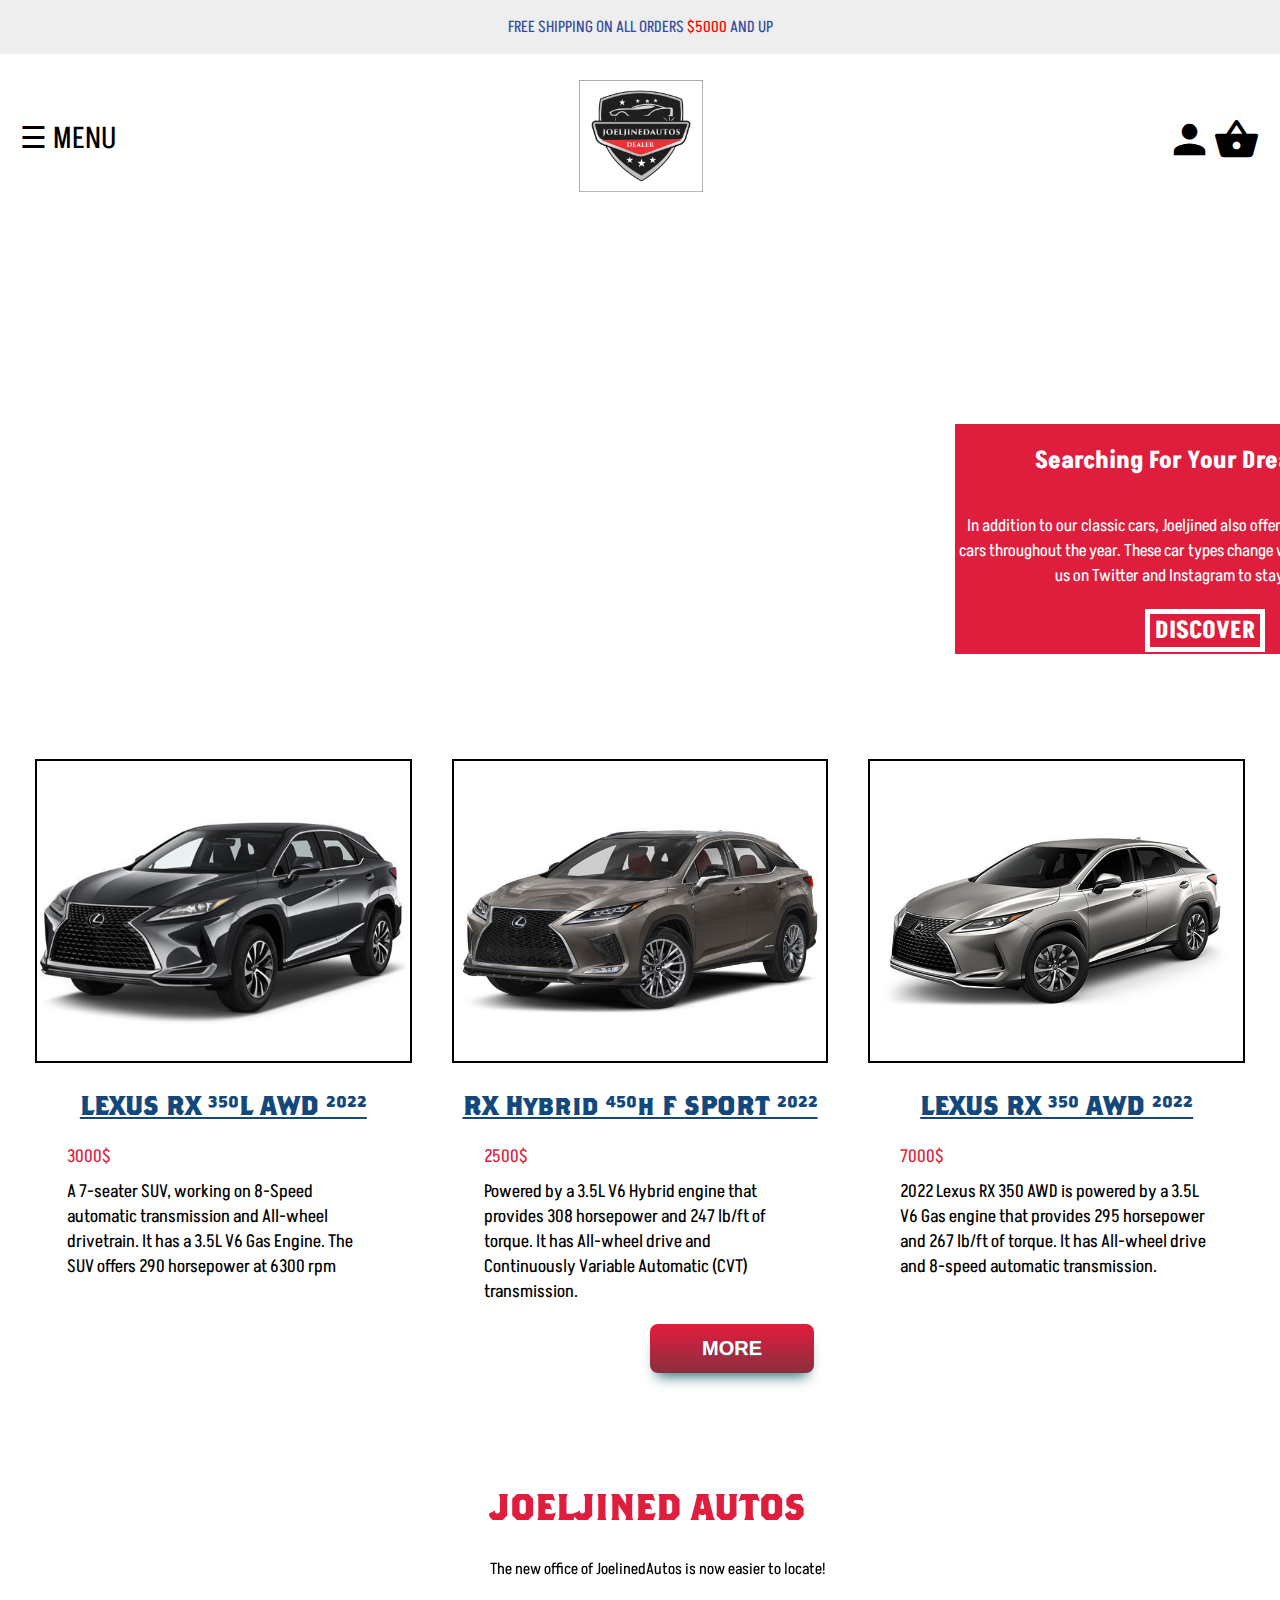
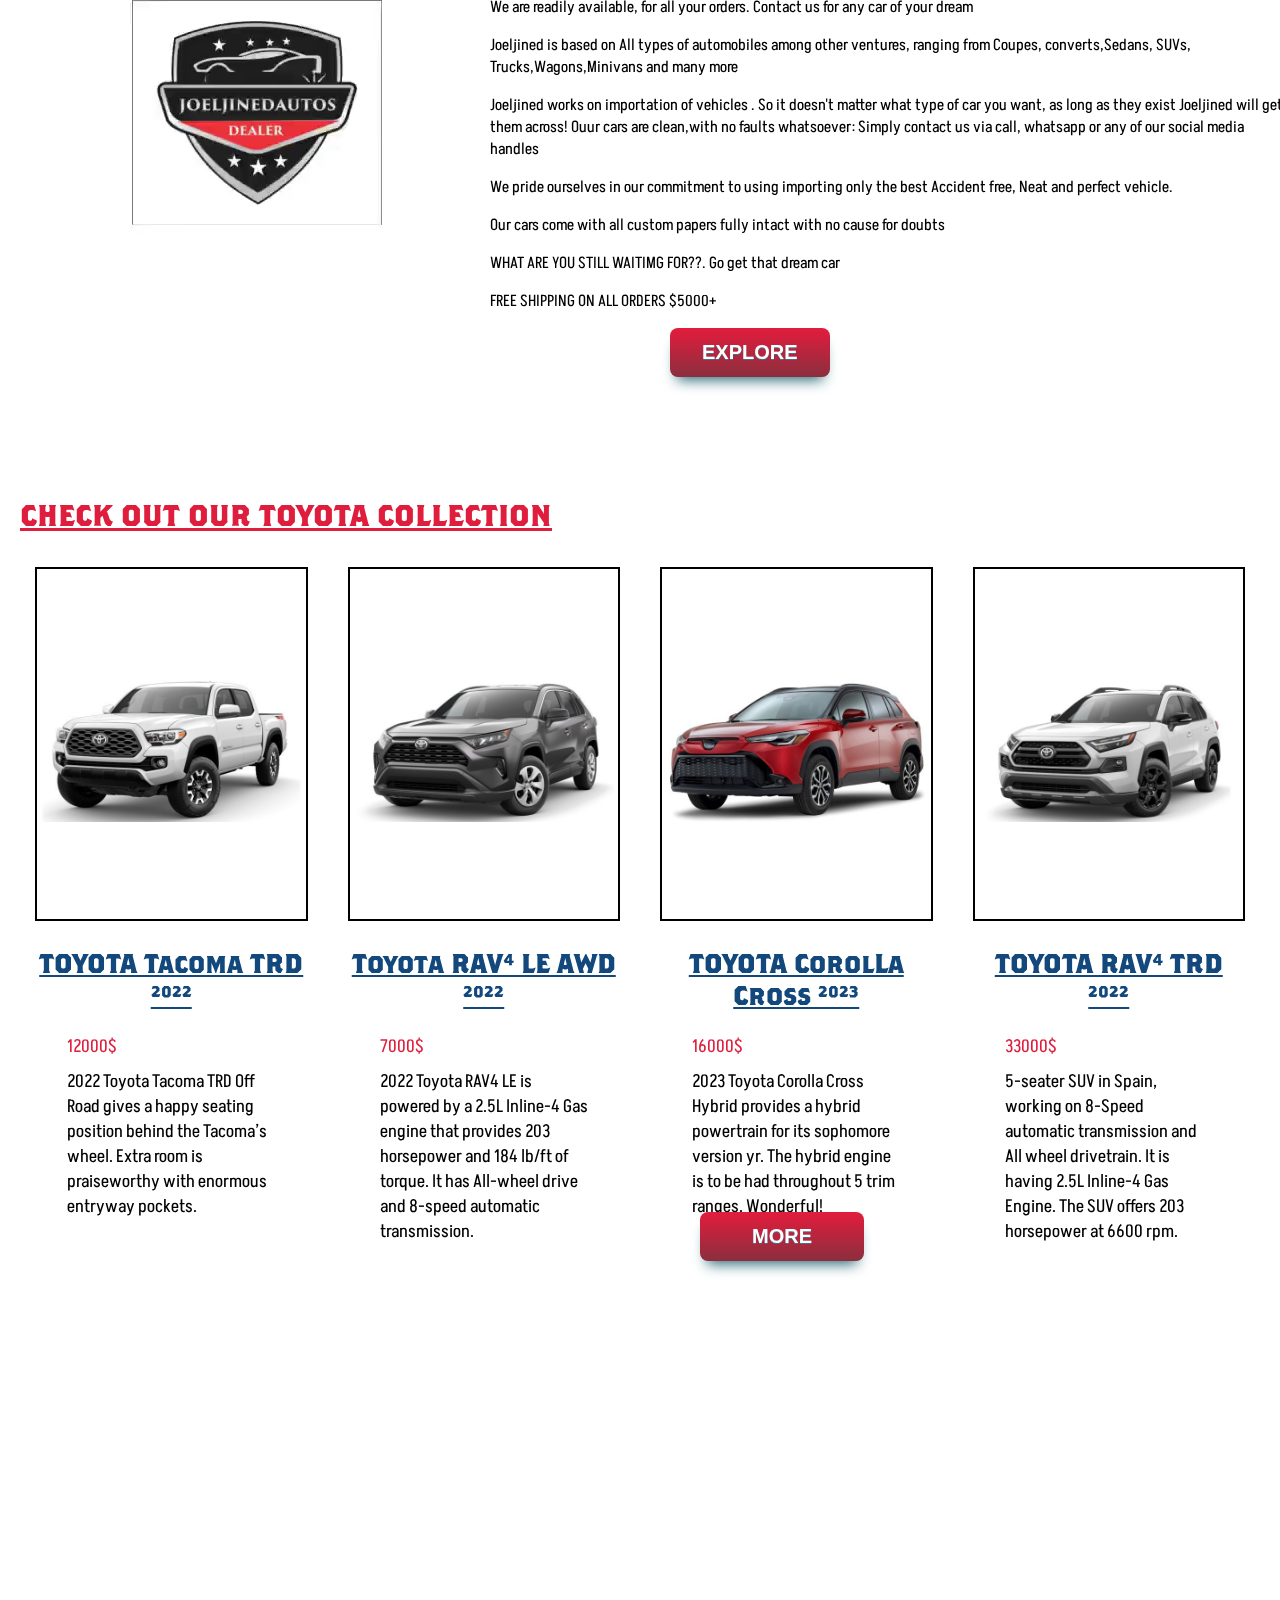
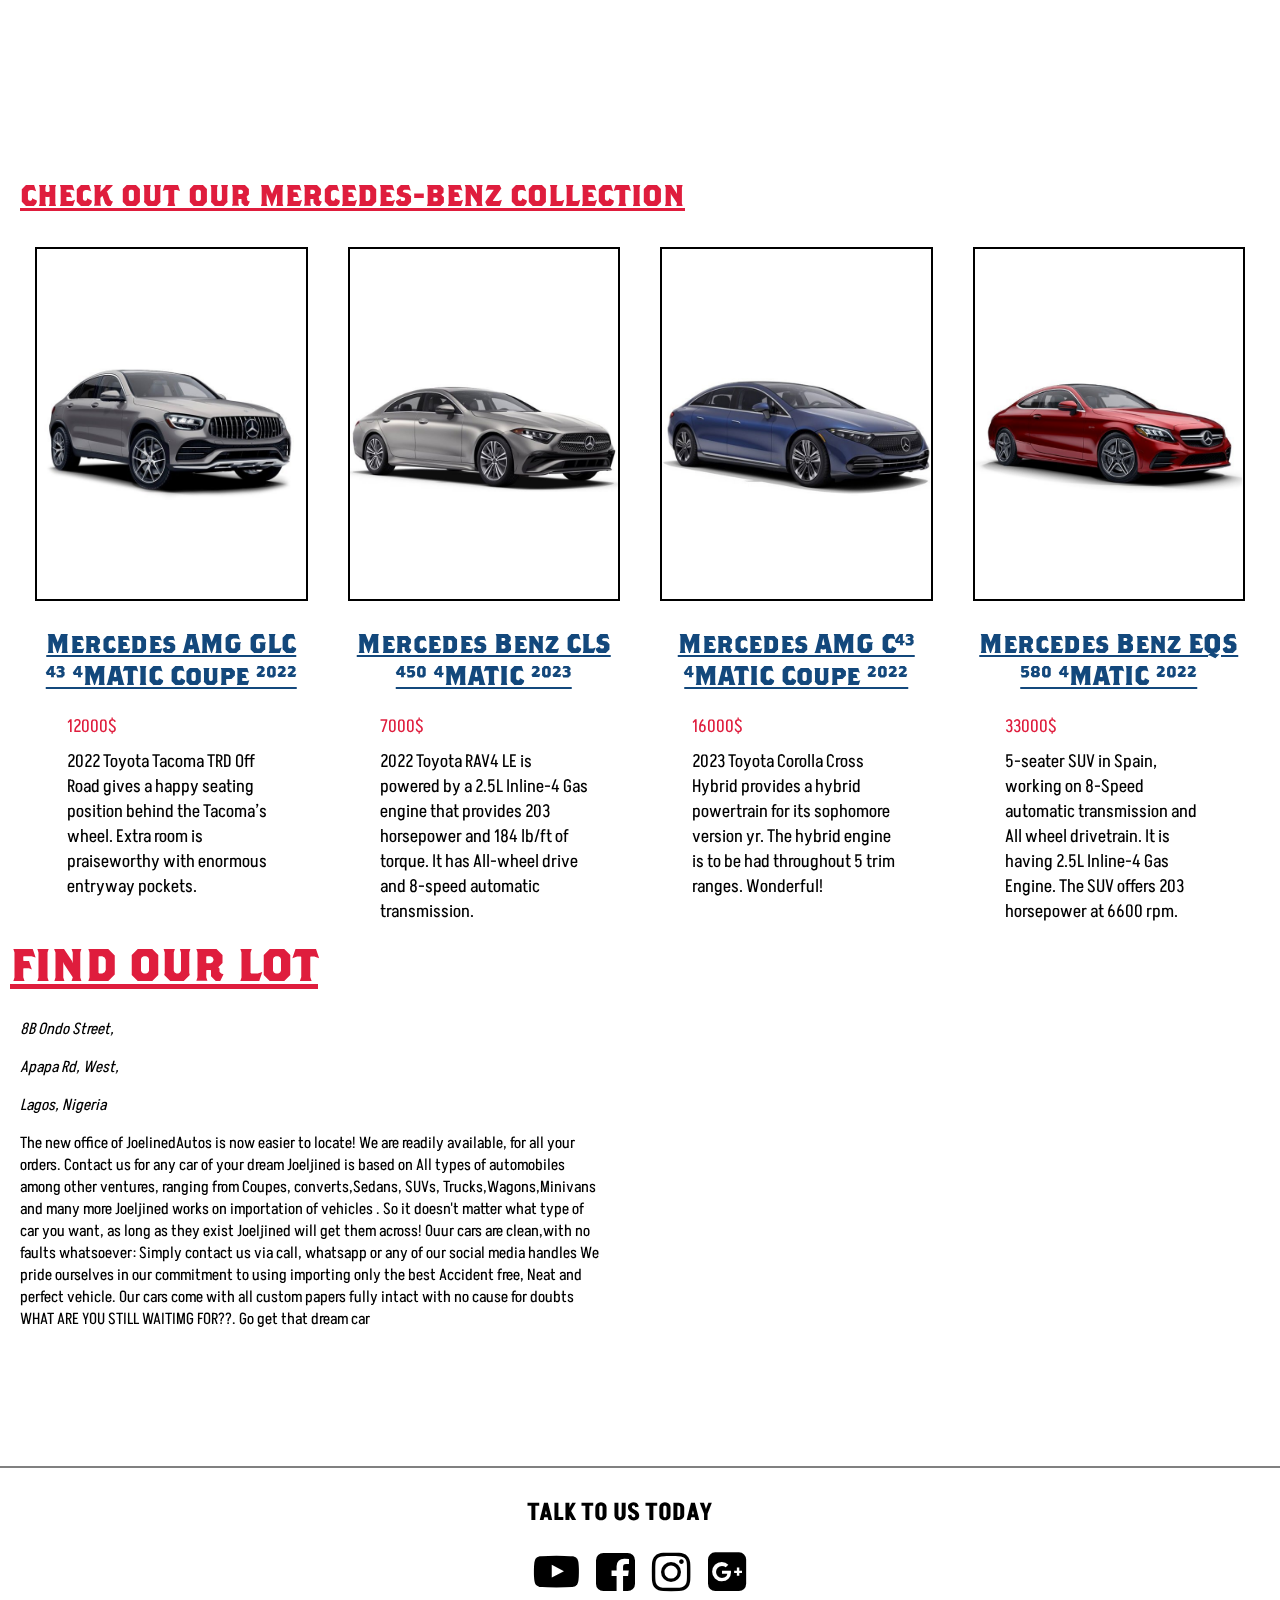
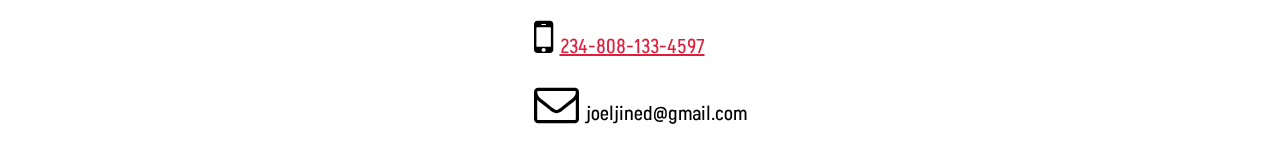
<file: index.html>
<!DOCTYPE html>
<html lang="es">
<head>
    <meta charset="UTF-8">
    <meta http-equiv="X-UA-Compatible" content="IE=edge">
    <meta name="viewport" content="width=device-width; initial-scale=1.0;">
    <title>Document</title>
    <link href="https://fonts.googleapis.com/icon?family=Material+Icons"
      rel="stylesheet">
      <link href="./index.css" rel="stylesheet"/>
      <link rel="preconnect" href="https://fonts.googleapis.com">
      <link rel="preconnect" href="https://fonts.gstatic.com" crossorigin>
      <link href="https://fonts.googleapis.com/css2?family=Akshar:wght@500&family=Karla:wght@800&family=Ms+Madi&family=Oswald:wght@500&family=Roboto:wght@500&display=swap" rel="stylesheet">
      <link rel="preconnect" href="https://fonts.googleapis.com">
      <link rel="preconnect" href="https://fonts.gstatic.com" crossorigin>
      <link href="https://fonts.googleapis.com/css2?family=Akshar:wght@300;500&family=Comfortaa:wght@700&family=Karla:wght@800&family=Ms+Madi&family=Oswald:wght@500&family=Roboto:wght@500&display=swap" rel="stylesheet">
    <link rel="stylesheet" href="https://cdnjs.cloudflare.com/ajax/libs/font-awesome/4.7.0/css/font-awesome.min.css">
    </head>
    <body>
        <div id="contenedor">
            <div id="header">
                <p>FREE SHIPPING ON ALL ORDERS <span>$5000</span> AND UP</p>
            </div>
                <div id="nav">
                <div id="mySidenav" class="sidenav">
                  <a href="javascript:void(0)" class="closebtn" onclick="closeNav()">&times;</a>
                  <a href="./index.html">INDEX</a>
                  <a href="./mercedes.html">MERCEDES</a>
                  <a href="./lexus.html">LEXUS</a>
                  <a href="./toyota.html">TOYOTA</a>
                  <a href="./others.html">OTHERS</a>
                  <a href="./contact.html">CONTACT</a>
                </div>

                <div id="main">
                  <span style="font-size:30px;cursor:pointer" onclick="openNav()">&#9776; MENU</span>
                </div>

                <script>
                function openNav() {
                  document.getElementById("mySidenav").style.width = "250px";
                  document.getElementById("main").style.marginLeft = "250px";
                }

                function closeNav() {
                  document.getElementById("mySidenav").style.width = "0";
                  document.getElementById("main").style.marginLeft= "0";
                }
                </script>
            <logo>
                <a href = "./index.html"><img src="./IMG-20220608-WA0109.jpg"/></a>
            </logo>
            <icon>
                <span class="material-icons">person
                </span>
                <span class="material-icons"> shopping_basket
                </span>
            </icon>
        </div>
        <div id="container">
            <iframe width="100%" height="500" src="https://www.youtube.com/embed/zUOWTV8dujM?autoplay=1&mute=1&enablejsapi=1&controls=0&amp;start=30" title="YouTube video player" frameborder="0" allow="accelerometer; autoplay; clipboard-write; encrypted-media; gyroscope; picture-in-picture" allowfullscreen></iframe>
            <div class="overlay">
                <h2>Searching For Your Dream Ride?</h2>
                <p>In addition to our classic cars, Joeljined also offers rotating featured exotic cars throughout the year. These car types change with the seasons, so follow us on Twitter and Instagram to stay up to date.</p>
                <h2 id="bord"><a href="./mercedes.html">DISCOVER</a></h2>
            </div>
        </div>
        <div id="content">
            <div id="cell1">
            <img src="./15.jpg" width="450px"/>
                <h2>LEXUS RX 350L AWD 2022</h2>
                <p class="price">3000$</p>
                <p>A 7-seater SUV, working on 8-Speed automatic transmission and All-wheel drivetrain. It has a 3.5L V6 Gas Engine. The SUV offers 290 horsepower at 6300 rpm 
</p>
            </div>
            <div id="cell2">
             <img src="./18.jpg"/>
                 <h2>RX Hybrid 450h F SPORT 2022</h2>
                <p class="price">2500$</p>
                <p>Powered by a 3.5L V6 Hybrid engine that provides 308 horsepower and 247 lb/ft of torque. It has All-wheel drive and Continuously Variable Automatic (CVT) transmission. </p>
            </div>
            <div id="cell3">
             <img src="./17.jpg"/>
                 <h2>LEXUS RX 350 AWD 2022</h2>
                <p class="price">7000$</p>
                <p>2022 Lexus RX 350 AWD is powered by a 3.5L V6 Gas engine that provides 295 horsepower and 267 lb/ft of torque. It has All-wheel drive and 8-speed automatic transmission. </p>
            </div>
        </div>
            <a href="#" class="mytton">MORE </a>
        <div class="cell">
            <div id="cell4">
            <video width="" height="" autoplay muted loop>
            <source src="./vid1.mp4" type="video/mp4">
            <source src="./vid1.ogg" type="video/ogg">
            Your browser does not support the video tag.
            </video>
            </div>
            <div id="cell5">
                <h2>JOELJINED AUTOS</h2>
                <p>The new office of JoelinedAutos is now easier to locate!</p>
                <p>We are readily available, for all your orders. Contact us for any car of your dream</p>
                <p>Joeljined is based on All types of automobiles among other ventures, ranging from Coupes, converts,Sedans, SUVs, Trucks,Wagons,Minivans and many more </p>
                <p>Joeljined works on importation of vehicles . So it doesn't matter what type of car you want, as long as they exist Joeljined will get them across! Ouur cars are clean,with no faults whatsoever: Simply contact us via call, whatsapp or any of our social media handles</p>
                <p>We pride ourselves in our commitment to using importing only the best Accident free, Neat and perfect vehicle.</p>
                <p>Our cars come with all custom papers fully intact with no cause for doubts</p>
                <p>WHAT ARE YOU STILL WAITIMG FOR??. Go get that dream car</p>
                <p>
                    FREE SHIPPING ON ALL ORDERS $5000+</p>
                <a href="#" class="myButton">EXPLORE </a>
            </div>
        </div>
        <h2 id="he">CHECK OUT OUR TOYOTA COLLECTION</h2>
        <div id="people">
            <div class="cell6"><img src="./19.jpg" width="450px"/>
                <h2>TOYOTA Tacoma TRD 2022</h2>
                <p class="price">12000$</p>
                <p>2022 Toyota Tacoma TRD Off Road gives a happy seating position behind the Tacoma’s wheel. Extra room is praiseworthy with enormous entryway pockets.
</p></div>
            <div class="cell7"><img src="./22.jpg" width="450px"/>
                <h2>Toyota RAV4 LE AWD 2022</h2>
                <p class="price">7000$</p>
                <p>2022 Toyota RAV4 LE is powered by a 2.5L Inline-4 Gas engine that provides 203 horsepower and 184 lb/ft of torque. It has All-wheel drive and 8-speed automatic transmission. 
</p></div>
            <div class="cell8"><img src="./21.jpg" width="450px"/>
                <h2>TOYOTA CorolLa Cross 2023</h2>
                <p class="price">16000$</p>
                <p>2023 Toyota Corolla Cross Hybrid provides a hybrid powertrain for its sophomore version yr. The hybrid engine is to be had throughout 5 trim ranges. Wonderful!
</p></div>
            <div class="cell9"><img src="./20.jpg" width="450px"/>
                <h2>TOYOTA RAV4 TRD 2022</h2>
                <p class="price">33000$</p>
                <p>5-seater SUV in Spain, working on 8-Speed automatic transmission and All wheel drivetrain. It is having 2.5L Inline-4 Gas Engine. The SUV offers 203 horsepower at 6600 rpm.
</p></div>
            
        </div>
            <a href="#" class="myutton">MORE </a>
             
        <div id="vid">
            
            <div id="video1">
            <iframe width="650" height="400" src="https://www.youtube.com/embed/XXwqIbmvhUE?autoplay=1&mute=1&enablejsapi=1&controls=0&amp;start=61" title="YouTube video player" frameborder="0" allow="accelerometer; autoplay; clipboard-write; encrypted-media; gyroscope; picture-in-picture" allowfullscreen></iframe>
            </div>
            <div id="video2">
            <iframe width="650" height="400" src="https://www.youtube.com/embed/fm5cvL473cM?autoplay=1&mute=1&enablejsapi=1&controls=0&amp;start=61" title="YouTube video player" frameborder="0" allow="accelerometer; autoplay; clipboard-write; encrypted-media; gyroscope; picture-in-picture" allowfullscreen></iframe>
            </div>
        </div>
          <h2 id="he">CHECK OUT OUR MERCEDES-BENZ COLLECTION</h2>
        <div id="people">
            <div class="cell6"><img src="./23.jpg" width="450px"/>
                <h2>Mercedes AMG GLC 43 4MATIC Coupe 2022</h2>
                <p class="price">12000$</p>
                <p>2022 Toyota Tacoma TRD Off Road gives a happy seating position behind the Tacoma’s wheel. Extra room is praiseworthy with enormous entryway pockets.
</p></div>
            <div class="cell7"><img src="./24.jpg" width="450px"/>
                <h2>Mercedes Benz CLS 450 4MATIC 2023</h2>
                <p class="price">7000$</p>
                <p>2022 Toyota RAV4 LE is powered by a 2.5L Inline-4 Gas engine that provides 203 horsepower and 184 lb/ft of torque. It has All-wheel drive and 8-speed automatic transmission. 
</p></div>
            <div class="cell8"><img src="./25.jpg" width="450px"/>
                <h2>Mercedes AMG C43 4MATIC Coupe 2022</h2>
                <p class="price">16000$</p>
                <p>2023 Toyota Corolla Cross Hybrid provides a hybrid powertrain for its sophomore version yr. The hybrid engine is to be had throughout 5 trim ranges. Wonderful!
</p></div>
            <div class="cell9"><img src="./26.jpg" width="450px"/>
                <h2>Mercedes Benz EQS 580 4MATIC 2022</h2>
                <p class="price">33000$</p>
                <p>5-seater SUV in Spain, working on 8-Speed automatic transmission and All wheel drivetrain. It is having 2.5L Inline-4 Gas Engine. The SUV offers 203 horsepower at 6600 rpm.
</p></div>  
        </div>  
                 
        <h2 id="hea">find our lot</h2>
        <div id="add">
            <div id="search">
                <address>
                    <p>8B Ondo Street,</p>
                    <p>Apapa Rd, West,</p> 
                    Lagos, 
                    Nigeria
                </address>
                <p>The new office of JoelinedAutos is now easier to locate! 
                    We are readily available, for all your orders. Contact us for any car of your dream 
                    Joeljined is based on All types of automobiles among other ventures, ranging from Coupes, converts,Sedans, SUVs, Trucks,Wagons,Minivans and many more 
                    Joeljined works on importation of vehicles . So it doesn't matter what type of car you want, as long as they exist Joeljined will get them across! Ouur cars are clean,with no faults whatsoever: Simply contact us via call, whatsapp or any of our social media handles 
                    We pride ourselves in our commitment to using importing only the best Accident free, Neat and perfect vehicle.
                    Our cars come with all custom papers fully intact with no cause for doubts
                    WHAT ARE YOU STILL WAITIMG FOR??. Go get that dream car</p>
            </div>
            <div id="addr">
            <iframe src="https://www.google.com/maps/embed?pb=!1m18!1m12!1m3!1d3964.3073648554196!2d3.37663691428451!3d6.482702795310391!2m3!1f0!2f0!3f0!3m2!1i1024!2i768!4f13.1!3m3!1m2!1s0x103b8df55a7a04b9%3A0x1e4a51a1baf577b0!2sJoeljined%20Autos!5e0!3m2!1sen!2ses!4v1654630677818!5m2!1sen!2ses" width="600" height="450" style="border:0;" allowfullscreen="" loading="lazy" referrerpolicy="no-referrer-when-downgrade"></iframe>
            </div>
        </div>
            <hr/>
        <footer>
            <div id="contact">
            <h2>TALK TO US TODAY</h2>
                <a href=""><i class="fa fa-youtube-play" style="font-size:45px;color:black"></i></a>
              <a href=""><i class="fa fa-facebook-square" style="font-size:45px;color:black"></i></a>
              <a href=""><i class="fa fa-instagram" style="font-size:45px;color:black"></i></a>
              <a href=""><i class="fa fa-google-plus-square" style="font-size:45px;color:black"></i></a>
                <p><a href=""><i class="fa fa-mobile-phone" style="font-size:45px;color:black"></i></a><a href="tel:234-808-133-4597">234-808-133-4597</a></p>
                <p><a href=""><i class="fa fa-envelope-o" style="font-size:45px;color:black"></i></a>joeljined@gmail.com</p>
            </div>
        </footer> 
    </div>   
</body>
</html>
</file>
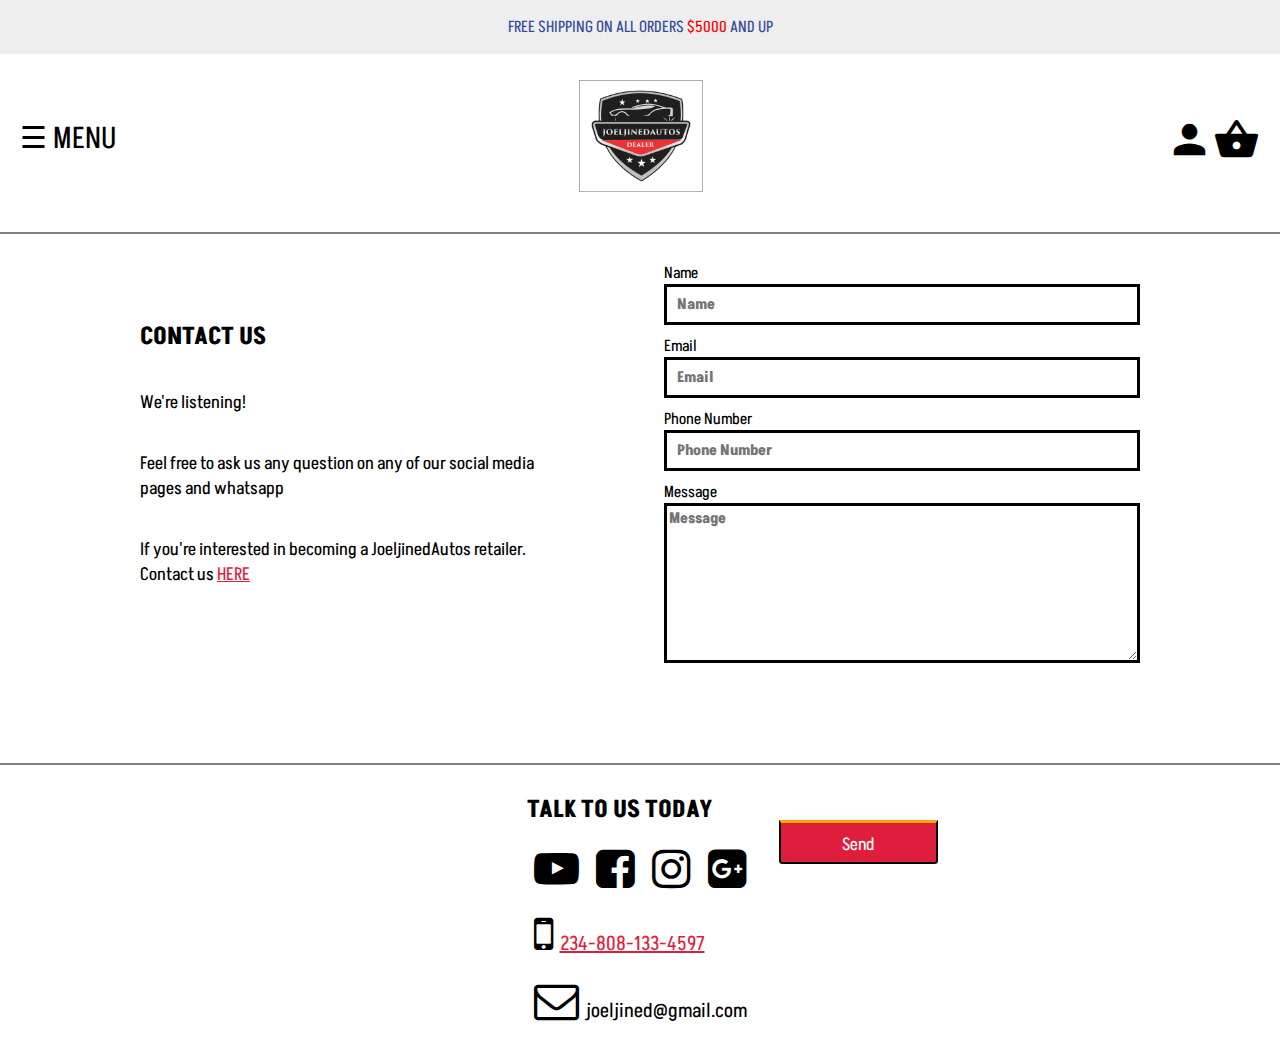
<file: contact.html>
<!doctype html>

<html lang="es">
	<head>
		<title>Page Title</title>
		<meta charset="UTF-8">
    <meta http-equiv="X-UA-Compatible" content="IE=edge">
    <meta name="viewport" content="width=device-width; initial-scale=1.0;">
    <title>Document</title>
    <link href="https://fonts.googleapis.com/icon?family=Material+Icons"
      rel="stylesheet">
      <link href="./index.css" rel="stylesheet"/>
      <link rel="preconnect" href="https://fonts.googleapis.com">
      <link rel="preconnect" href="https://fonts.gstatic.com" crossorigin>
      <link href="https://fonts.googleapis.com/css2?family=Akshar:wght@500&family=Karla:wght@800&family=Ms+Madi&family=Oswald:wght@500&family=Roboto:wght@500&display=swap" rel="stylesheet">
      <link rel="preconnect" href="https://fonts.googleapis.com">
      <link rel="preconnect" href="https://fonts.gstatic.com" crossorigin>
      <link href="https://fonts.googleapis.com/css2?family=Akshar:wght@300;500&family=Comfortaa:wght@700&family=Karla:wght@800&family=Ms+Madi&family=Oswald:wght@500&family=Roboto:wght@500&display=swap" rel="stylesheet">
    <link rel="stylesheet" href="https://cdnjs.cloudflare.com/ajax/libs/font-awesome/4.7.0/css/font-awesome.min.css">
	</head>

	<body>
       <div id="contenedor">
        <div id="header">
                <p>FREE SHIPPING ON ALL ORDERS <span>$5000</span> AND UP</p>
            </div>
        <div id="nav">
                <div id="mySidenav" class="sidenav">
                  <a href="javascript:void(0)" class="closebtn" onclick="closeNav()">&times;</a>
                  <a href="./index.html">INDEX</a>
                  <a href="./mercedes.html">MERCEDES</a>
                  <a href="./lexus.html">LEXUS</a>
                  <a href="./toyota.html">TOYOTA</a>
                  <a href="./others.html">OTHERS</a>
                  <a href="./contact.html">CONTACT</a>
                </div>

                <div id="main">
                  <span style="font-size:30px;cursor:pointer" onclick="openNav()">&#9776; MENU</span>
                </div>

                <script>
                function openNav() {
                  document.getElementById("mySidenav").style.width = "250px";
                  document.getElementById("main").style.marginLeft = "250px";
                }

                function closeNav() {
                  document.getElementById("mySidenav").style.width = "0";
                  document.getElementById("main").style.marginLeft= "0";
                }
                </script>
            <logo>
                <a href = "./index.html"><img src="./IMG-20220608-WA0109.jpg"/></a>
            </logo>
            <icon>
                <span class="material-icons">person
                </span>
                <span class="material-icons"> shopping_basket
                </span>
            </icon>
        </div>
        <hr/>
        <div id="contene">
            <div id="contacts">
                <h2>CONTACT US</h2>
                <p>We're listening!</p>

                <p>Feel free to ask us any question on any of our social media pages and whatsapp</p>

                    <p>If you're interested in becoming a JoeljinedAutos retailer.
                    Contact us <a href="tel:234-808-133-4597">HERE</a></p>
            </div>
            <div id="formulario">
                  <form method="post" name="contact_form" action="contact.php">
      
                  <label for="ContactFormName" class="hidden-label">Name</label>
                  <input type="text" id="ContactFormName" class="input-full" name="contact[name]" placeholder="Name" autocapitalize="words" value="">

                  <label for="ContactFormEmail" class="hidden-label">Email</label>
                  <input type="email" id="ContactFormEmail" class="input-full" name="contact[email]" placeholder="Email" autocorrect="off" autocapitalize="off" value="">


                  <label for="ContactFormPhone" class="hidden-label">Phone Number</label>
                  <input type="tel" id="ContactFormPhone" class="input-full" name="contact[phone-number]" placeholder="Phone Number" pattern="[0-9\-]*" value="">
      
                  <label for="ContactFormMessage" class="hidden-label">Message</label>
                  <textarea rows="10" id="ContactFormMessage" class="input-full" name="contact[body]" placeholder="Message" spellcheck="false"></textarea>

                  <input type="submit" class="btnright" value="Send">
      
            </form>
            </div>
        </div>
           <hr/>
        <footer>
            <div id="contact">
            <h2>TALK TO US TODAY</h2>
                <a href=""><i class="fa fa-youtube-play" style="font-size:45px;color:black"></i></a>
              <a href=""><i class="fa fa-facebook-square" style="font-size:45px;color:black"></i></a>
              <a href=""><i class="fa fa-instagram" style="font-size:45px;color:black"></i></a>
              <a href=""><i class="fa fa-google-plus-square" style="font-size:45px;color:black"></i></a>
                <p><a href=""><i class="fa fa-mobile-phone" style="font-size:45px;color:black"></i></a><a href="tel:234-808-133-4597">234-808-133-4597</a></p>
                <p><a href=""><i class="fa fa-envelope-o" style="font-size:45px;color:black"></i></a>joeljined@gmail.com</p>
            </div>
        </footer> 
    </div>

	</body>
</html>
</file>
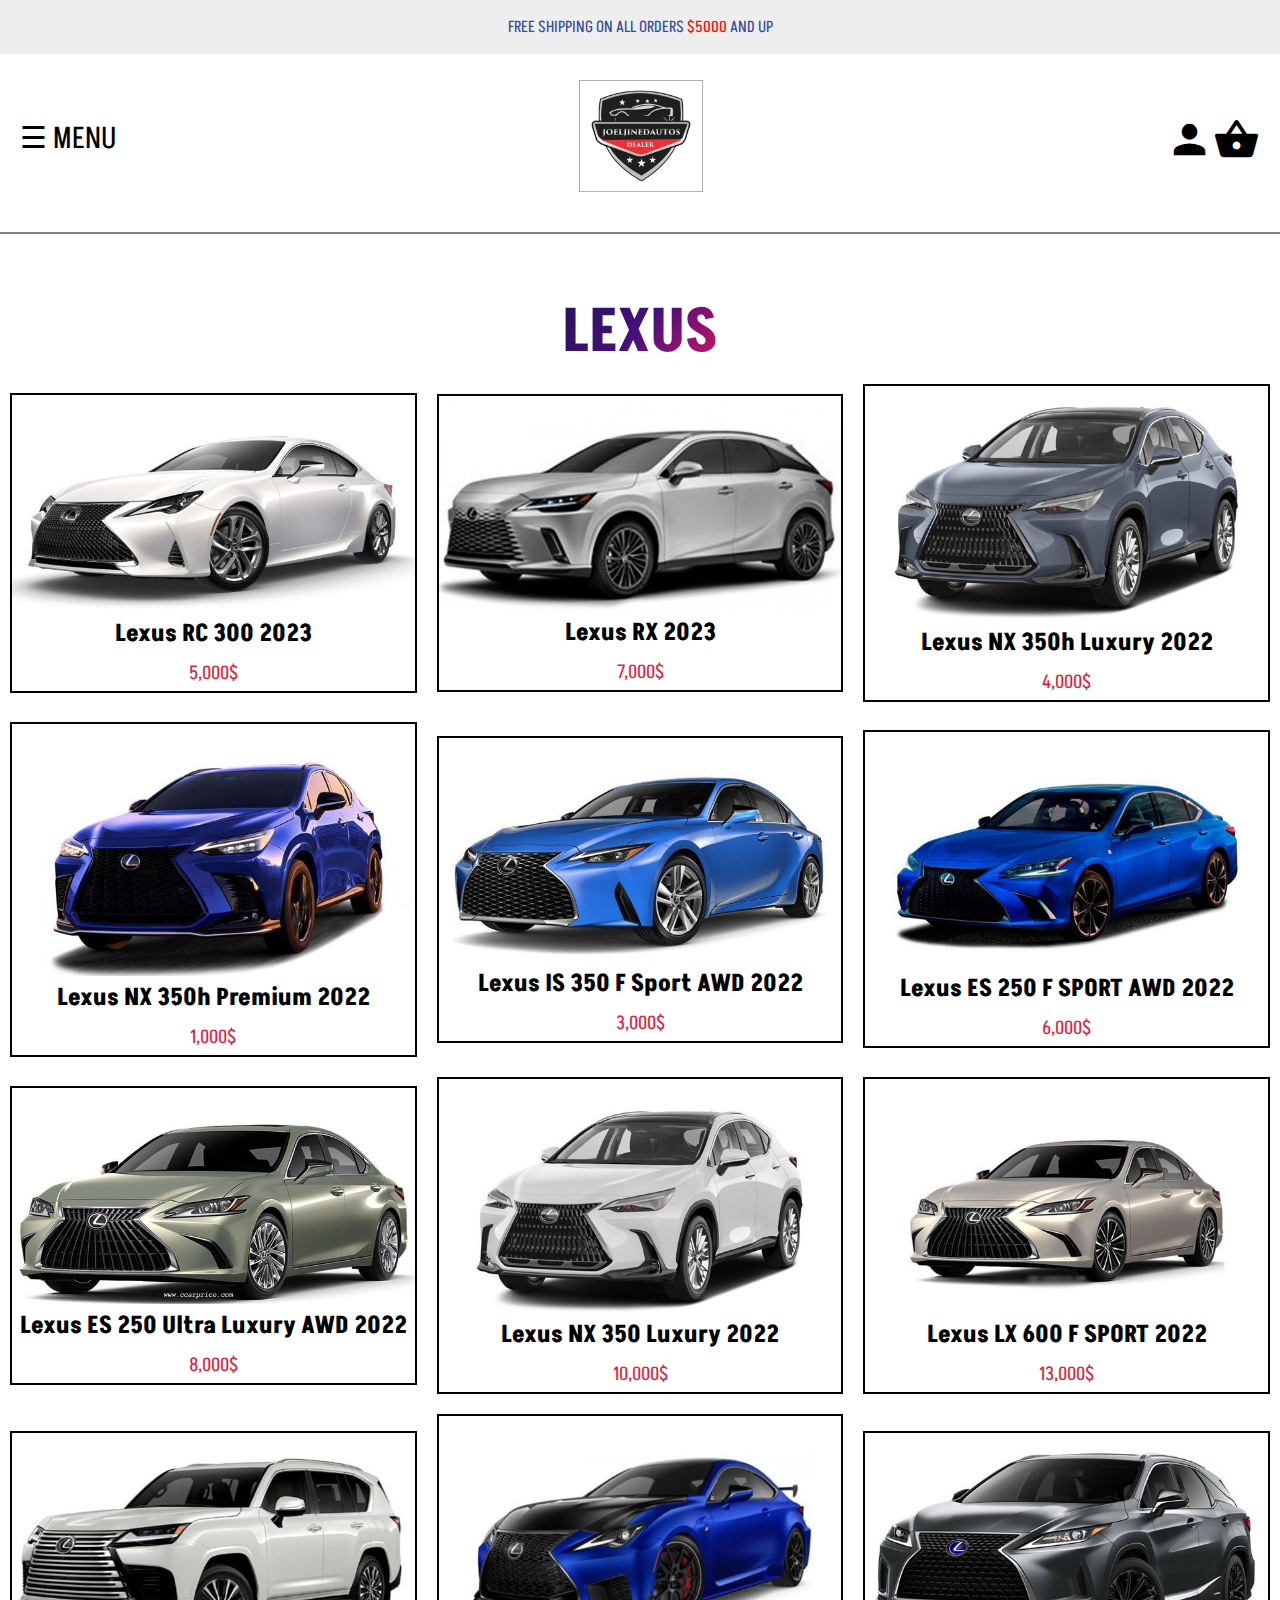
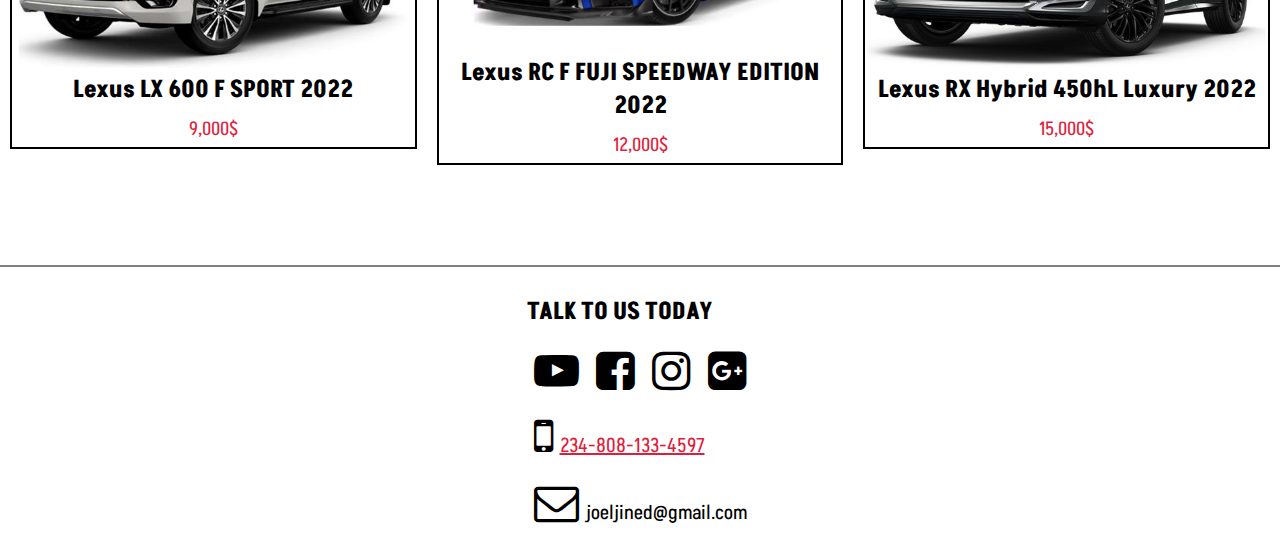
<file: lexus.html>
<!doctype html>

<html lang="es">
	<head>
		<title>Page Title</title>
		<meta charset="UTF-8">
    <meta http-equiv="X-UA-Compatible" content="IE=edge">
    <meta name="viewport" content="width=device-width; initial-scale=1.0;">
    <title>Document</title>
    <link href="https://fonts.googleapis.com/icon?family=Material+Icons"
      rel="stylesheet">
      <link href="./index.css" rel="stylesheet"/>
      <link rel="preconnect" href="https://fonts.googleapis.com">
      <link rel="preconnect" href="https://fonts.gstatic.com" crossorigin>
      <link href="https://fonts.googleapis.com/css2?family=Akshar:wght@500&family=Karla:wght@800&family=Ms+Madi&family=Oswald:wght@500&family=Roboto:wght@500&display=swap" rel="stylesheet">
      <link rel="preconnect" href="https://fonts.googleapis.com">
      <link rel="preconnect" href="https://fonts.gstatic.com" crossorigin>
      <link href="https://fonts.googleapis.com/css2?family=Akshar:wght@300;500&family=Comfortaa:wght@700&family=Karla:wght@800&family=Ms+Madi&family=Oswald:wght@500&family=Roboto:wght@500&display=swap" rel="stylesheet">
    <link rel="stylesheet" href="https://cdnjs.cloudflare.com/ajax/libs/font-awesome/4.7.0/css/font-awesome.min.css">
	</head>

	<body id="mer">
        <div id="header">
                <p>FREE SHIPPING ON ALL ORDERS <span>$5000</span> AND UP</p>
            </div>
        <div id="nav">
                <div id="mySidenav" class="sidenav">
                  <a href="javascript:void(0)" class="closebtn" onclick="closeNav()">&times;</a>
                  <a href="./index.html">INDEX</a>
                  <a href="./mercedes.html">MERCEDES</a>
                  <a href="./lexus.html">LEXUS</a>
                  <a href="./toyota.html">TOYOTA</a>
                  <a href="./others.html">OTHERS</a>
                  <a href="./contact.html">CONTACT</a>
                </div>

                <div id="main">
                  <span style="font-size:30px;cursor:pointer" onclick="openNav()">&#9776; MENU</span>
                </div>

                <script>
                function openNav() {
                  document.getElementById("mySidenav").style.width = "250px";
                  document.getElementById("main").style.marginLeft = "250px";
                }

                function closeNav() {
                  document.getElementById("mySidenav").style.width = "0";
                  document.getElementById("main").style.marginLeft= "0";
                }
                </script>
            <logo>
                <a href = "./index.html"><img src="./IMG-20220608-WA0109.jpg"/></a>
            </logo>
            <icon>
                <span class="material-icons">person
                </span>
                <span class="material-icons"> shopping_basket
                </span>
            </icon>
        </div>
        <hr/>
        <div id="p">
             <h2 id="animate-charcter">LEXUS</h2>
        </div>
       
            <section id="seccion2">
                <div>
                    <img src="./39.jpg" alt=""/>
                     <h2>Lexus RC 300 2023</h2>
                <p class="price">5,000$</p>
                </div>
                <div>
                    <img src="./40.jpg" alt=""/>
                     <h2>Lexus RX 2023</h2>
                <p class="price">7,000$</p>
                </div>
                <div>
                    <img src="./41.jpg" alt=""/>
                     <h2>Lexus NX 350h Luxury 2022</h2>
                <p class="price">4,000$</p>
                </div>
                <div>
                    <img src="./42.jpg" alt=""/>
                    <h2>Lexus NX 350h Premium 2022</h2>
                    <p class="price">1,000$</p>
                </div>
                <div>
                    <img src="./43.jpg" alt=""/>
                    <h2>Lexus IS 350 F Sport AWD 2022</h2>
                    <p class="price">3,000$</p>
                </div>
                <div>
                    <img src="./46.jpg" alt=""/>
                    <h2>Lexus ES 250 F SPORT AWD 2022</h2>
                    <p class="price">6,000$</p>
                </div>
                <div>
                    <img src="./45.jpg" alt=""/>
                    <h2>Lexus ES 250 Ultra Luxury AWD 2022</h2>
                    <p class="price">8,000$</p>
                </div>
                <div>
                    <img src="./44.jpg" alt=""/>
                    <h2>Lexus NX 350 Luxury 2022</h2>
                    <p class="price">10,000$</p>
                </div>
                <div>
                    <img src="./47.jpg" alt=""/>
                    <h2>Lexus LX 600 F SPORT 2022</h2>
                    <p class="price">13,000$</p>
                </div>
                <div>
                    <img src="./48.jpg" alt=""/>
                    <h2>Lexus LX 600 F SPORT 2022</h2>
                    <p class="price">9,000$</p>
                </div>
                <div>
                    <img src="./50.jpg" alt=""/>
                    <h2>Lexus RC F FUJI SPEEDWAY EDITION 2022</h2>
                    <p class="price">12,000$</p>
                </div>
                <div>
                   <img src="./51.jpg" alt=""/>
                    <h2>Lexus RX Hybrid 450hL Luxury 2022</h2>
                    <p class="price">15,000$</p>
                </div>  
            </section>
            <hr/>
        <footer>
            <div id="contact">
            <h2>TALK TO US TODAY</h2>
                <a href=""><i class="fa fa-youtube-play" style="font-size:45px;color:black"></i></a>
              <a href=""><i class="fa fa-facebook-square" style="font-size:45px;color:black"></i></a>
              <a href=""><i class="fa fa-instagram" style="font-size:45px;color:black"></i></a>
              <a href=""><i class="fa fa-google-plus-square" style="font-size:45px;color:black"></i></a>
                <p><a href=""><i class="fa fa-mobile-phone" style="font-size:45px;color:black"></i></a><a href="tel:234-808-133-4597">234-808-133-4597</a></p>
                <p><a href=""><i class="fa fa-envelope-o" style="font-size:45px;color:black"></i></a>joeljined@gmail.com</p>
            </div>
        </footer> 

	</body>
</html>
</file>
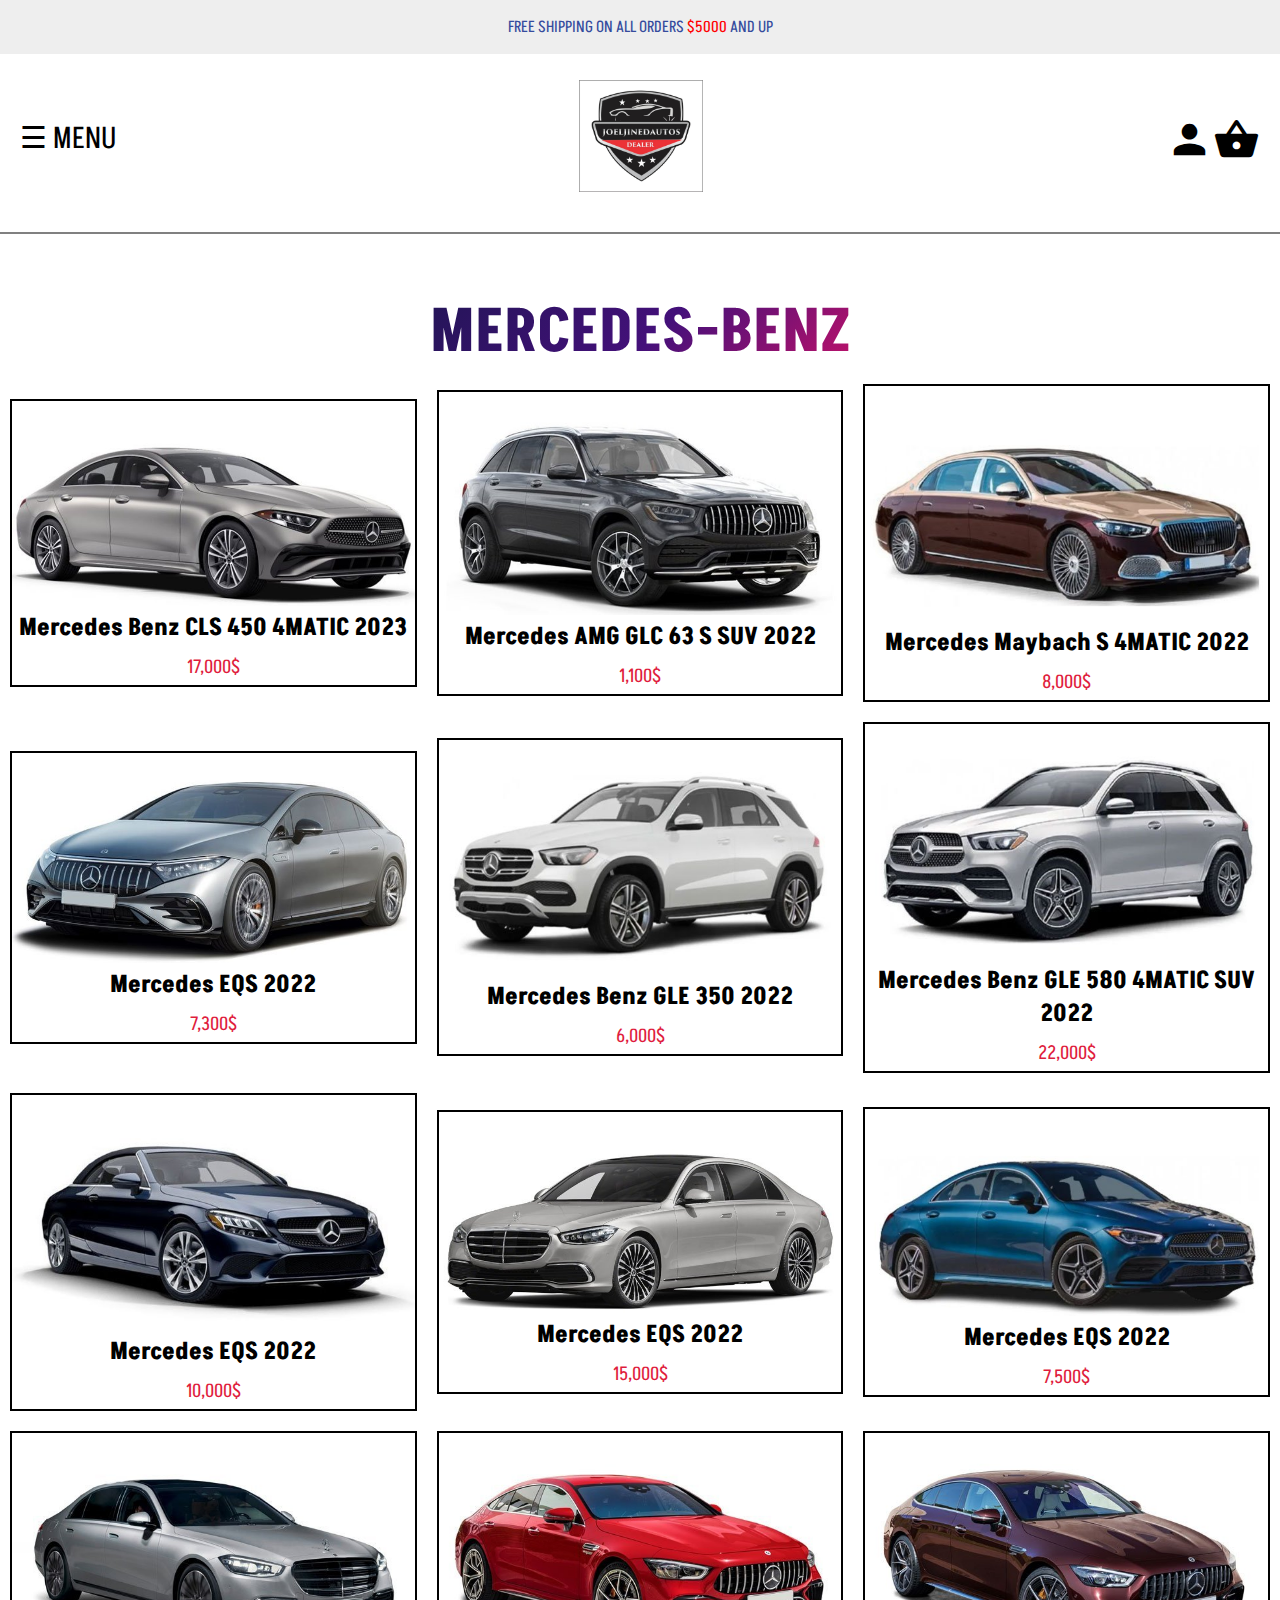
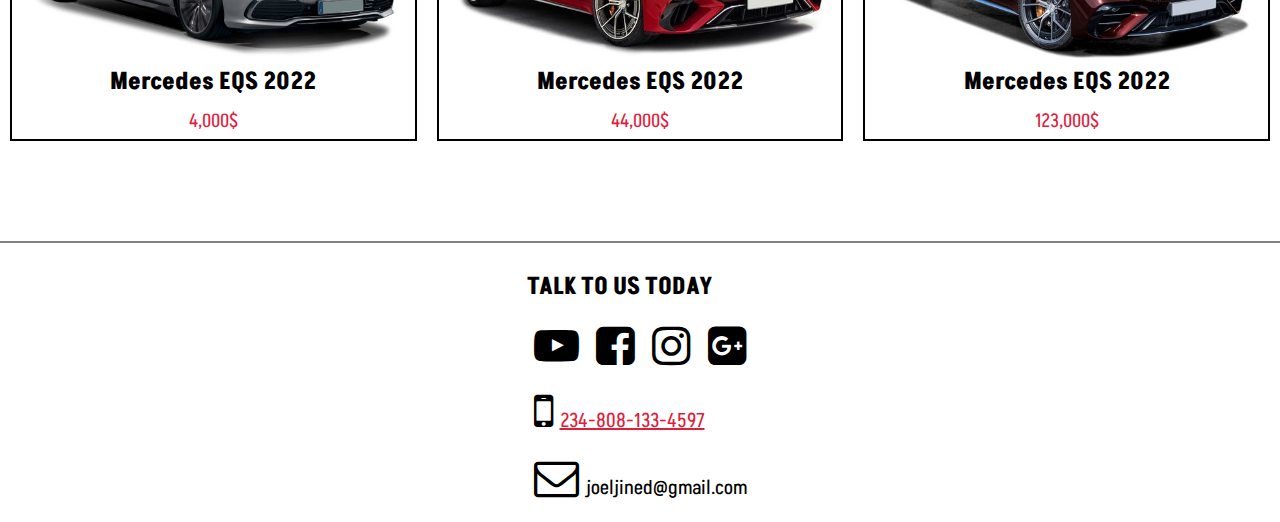
<file: mercedes.html>
<!doctype html>

<html lang="es">
	<head>
		<title>Page Title</title>
		<meta charset="UTF-8">
    <meta http-equiv="X-UA-Compatible" content="IE=edge">
    <meta name="viewport" content="width=device-width; initial-scale=1.0;">
    <title>Document</title>
    <link href="https://fonts.googleapis.com/icon?family=Material+Icons"
      rel="stylesheet">
      <link href="./index.css" rel="stylesheet"/>
      <link rel="preconnect" href="https://fonts.googleapis.com">
      <link rel="preconnect" href="https://fonts.gstatic.com" crossorigin>
      <link href="https://fonts.googleapis.com/css2?family=Akshar:wght@500&family=Karla:wght@800&family=Ms+Madi&family=Oswald:wght@500&family=Roboto:wght@500&display=swap" rel="stylesheet">
      <link rel="preconnect" href="https://fonts.googleapis.com">
      <link rel="preconnect" href="https://fonts.gstatic.com" crossorigin>
      <link href="https://fonts.googleapis.com/css2?family=Akshar:wght@300;500&family=Comfortaa:wght@700&family=Karla:wght@800&family=Ms+Madi&family=Oswald:wght@500&family=Roboto:wght@500&display=swap" rel="stylesheet">
    <link rel="stylesheet" href="https://cdnjs.cloudflare.com/ajax/libs/font-awesome/4.7.0/css/font-awesome.min.css">
	</head>

	<body id="mer">
        <div id="header">
                <p>FREE SHIPPING ON ALL ORDERS <span>$5000</span> AND UP</p>
            </div>
        
        <div id="nav">
                <div id="mySidenav" class="sidenav">
                  <a href="javascript:void(0)" class="closebtn" onclick="closeNav()">&times;</a>
                 <a href="./index.html">INDEX</a>
                  <a href="./mercedes.html">MERCEDES</a>
                  <a href="./lexus.html">LEXUS</a>
                  <a href="./toyota.html">TOYOTA</a>
                  <a href="./others.html">OTHERS</a>
                  <a href="./contact.html">CONTACT</a>
                </div>

                <div id="main">
                  <span style="font-size:30px;cursor:pointer" onclick="openNav()">&#9776; MENU</span>
                </div>

                <script>
                function openNav() {
                  document.getElementById("mySidenav").style.width = "250px";
                  document.getElementById("main").style.marginLeft = "250px";
                }

                function closeNav() {
                  document.getElementById("mySidenav").style.width = "0";
                  document.getElementById("main").style.marginLeft= "0";
                }
                </script>
            <logo>
                <a href = "./index.html"><img src="./IMG-20220608-WA0109.jpg"/></a>
            </logo>
            <icon>
                <span class="material-icons">person
                </span>
                <span class="material-icons"> shopping_basket
                </span>
            </icon>
        </div>
        <hr/>
                <div id="p">
                    <h2 id="animate-charcter">MERCEDES-BENZ</h2>
                </div>
            <section id="seccion2">
                <div>
                    <img src="./30.jpg" alt=""/>
                     <h2>Mercedes Benz CLS 450 4MATIC 2023</h2>
                <p class="price">17,000$</p>
                </div>
                <div>
                    <img src="./28.jpg" alt=""/>
                     <h2>Mercedes AMG GLC 63 S SUV 2022</h2>
                <p class="price">1,100$</p>
                </div>
                <div>
                    <img src="./29.jpg" alt=""/>
                     <h2>Mercedes Maybach S 4MATIC 2022</h2>
                <p class="price">8,000$</p>
                </div>
                <div>
                    <img src="./27.jpg" alt=""/>
                    <h2>Mercedes EQS 2022</h2>
                    <p class="price">7,300$</p>
                </div>
                <div>
                    <img src="./33.jpg" alt=""/>
                    <h2>Mercedes Benz GLE 350 2022</h2>
                    <p class="price">6,000$</p>
                </div>
                <div>
                    <img src="./32.jpg" alt=""/>
                    <h2>Mercedes Benz GLE 580 4MATIC SUV 2022</h2>
                    <p class="price">22,000$</p>
                </div>
                <div>
                    <img src="./31.jpg" alt=""/>
                    <h2>Mercedes EQS 2022</h2>
                    <p class="price">10,000$</p>
                </div>
                <div>
                    <img src="./34.jpg" alt=""/>
                    <h2>Mercedes EQS 2022</h2>
                    <p class="price">15,000$</p>
                </div>
                <div>
                    <img src="./35.jpg" alt=""/>
                    <h2>Mercedes EQS 2022</h2>
                    <p class="price">7,500$</p>
                </div>
                <div>
                    <img src="./36.jpg" alt=""/>
                    <h2>Mercedes EQS 2022</h2>
                    <p class="price">4,000$</p>
                </div>
                <div>
                    <img src="./37.jpg" alt=""/>
                    <h2>Mercedes EQS 2022</h2>
                    <p class="price">44,000$</p>
                </div>
                <div>
                   <img src="./38.jpg" alt=""/>
                    <h2>Mercedes EQS 2022</h2>
                    <p class="price">123,000$</p>
                </div>  
            </section>
            <hr/>
        <footer>
            <div id="contact">
            <h2>TALK TO US TODAY</h2>
                <a href=""><i class="fa fa-youtube-play" style="font-size:45px;color:black"></i></a>
              <a href=""><i class="fa fa-facebook-square" style="font-size:45px;color:black"></i></a>
              <a href=""><i class="fa fa-instagram" style="font-size:45px;color:black"></i></a>
              <a href=""><i class="fa fa-google-plus-square" style="font-size:45px;color:black"></i></a>
                <p><a href=""><i class="fa fa-mobile-phone" style="font-size:45px;color:black"></i></a><a href="tel:234-808-133-4597">234-808-133-4597</a></p>
                <p><a href=""><i class="fa fa-envelope-o" style="font-size:45px;color:black"></i></a>joeljined@gmail.com</p>
            </div>
        </footer> 

	</body>
</html>
</file>
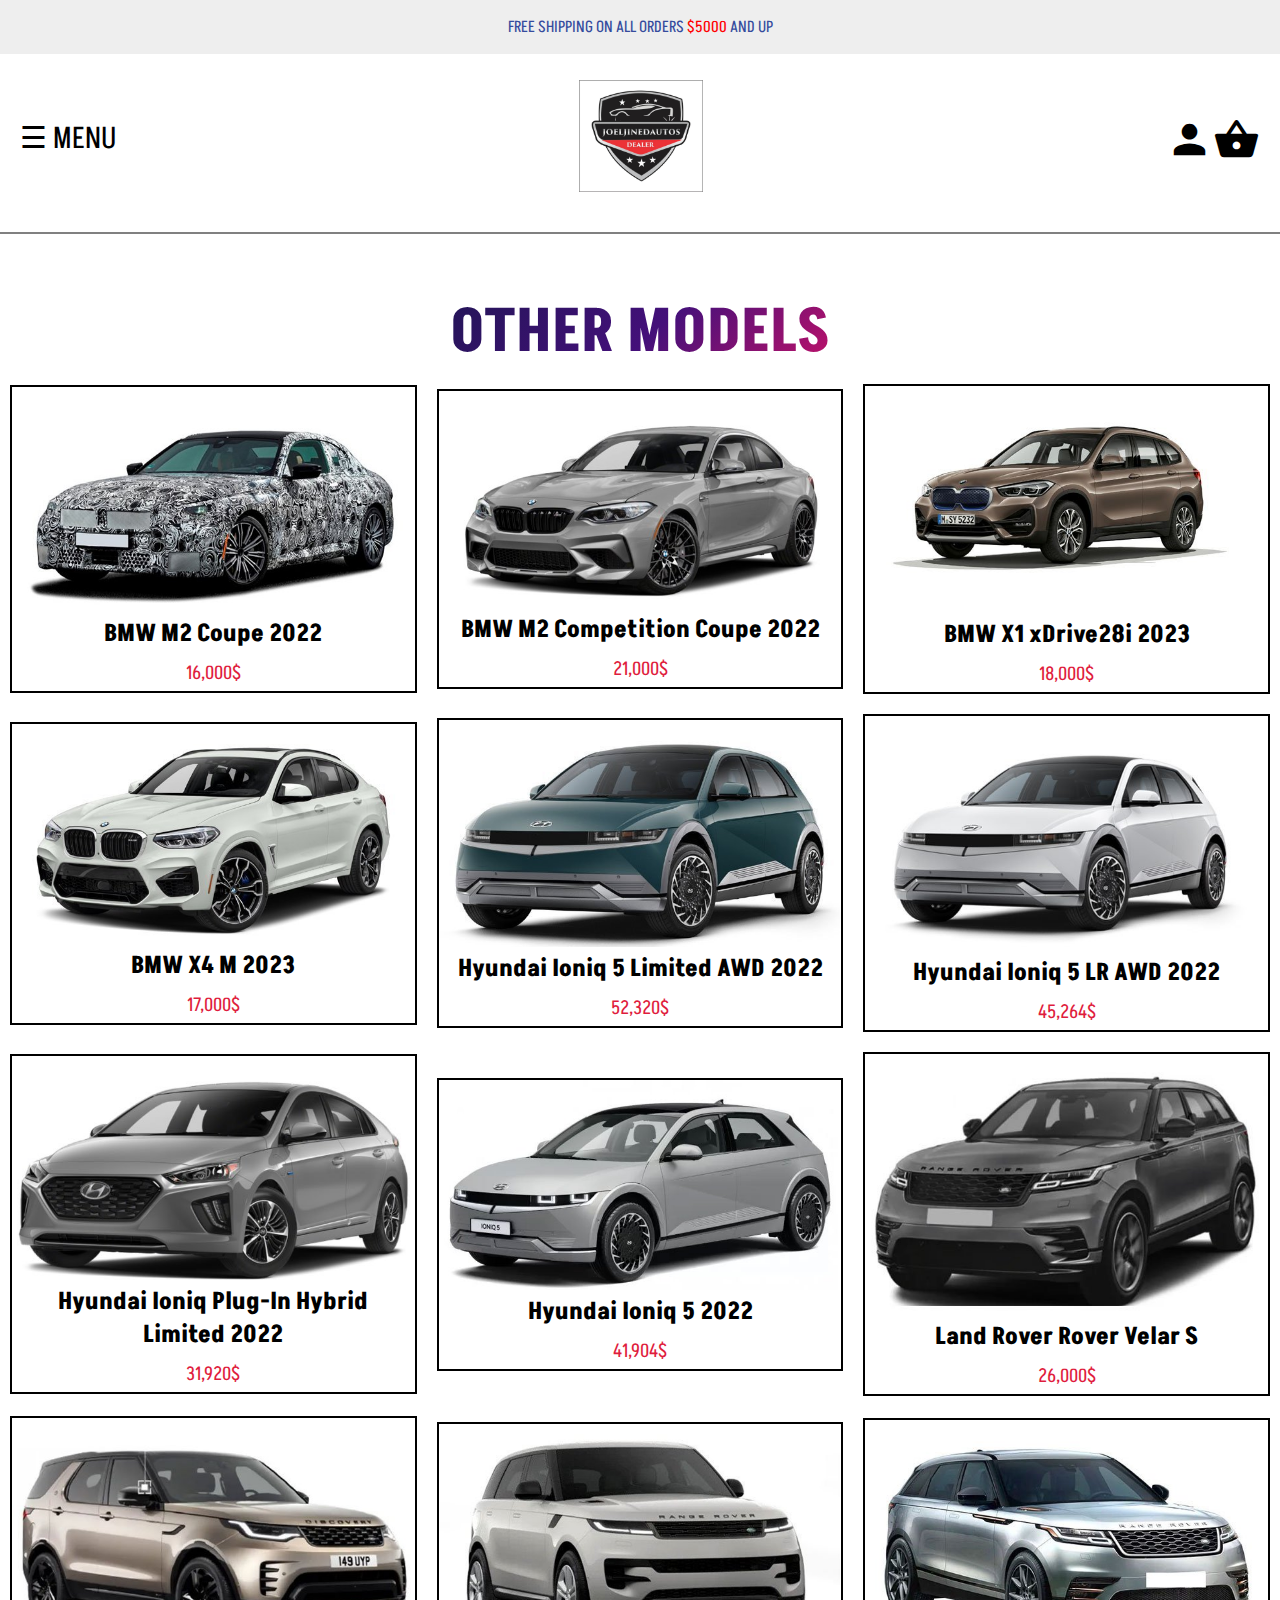
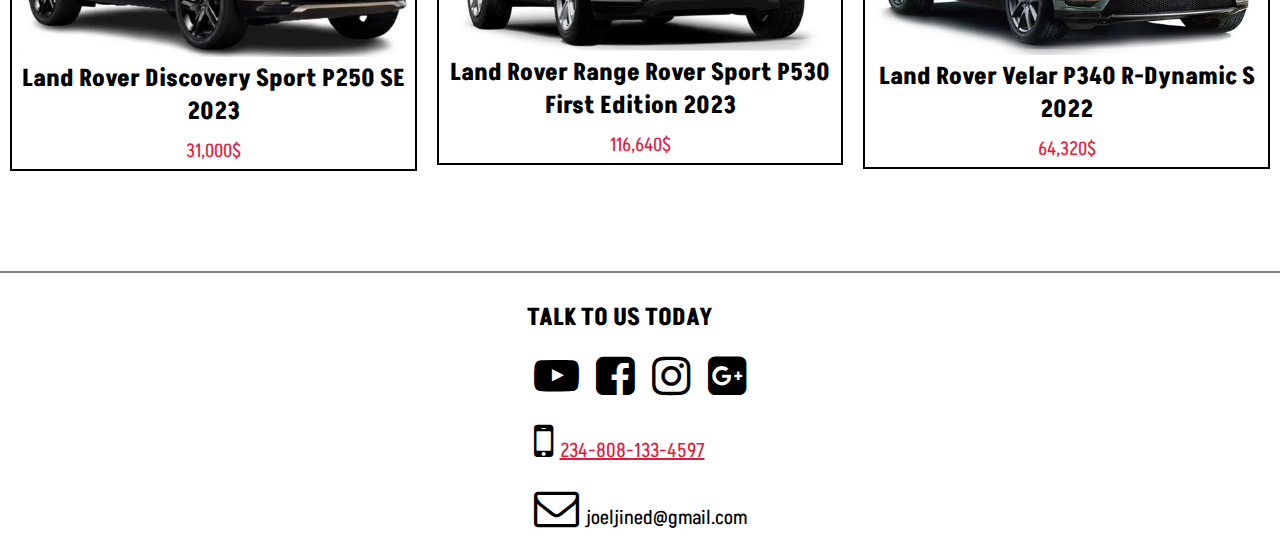
<file: others.html>
<!doctype html>

<html lang="es">
	<head>
		<title>Page Title</title>
		<meta charset="UTF-8">
    <meta http-equiv="X-UA-Compatible" content="IE=edge">
    <meta name="viewport" content="width=device-width; initial-scale=1.0;">
    <title>Document</title>
    <link href="https://fonts.googleapis.com/icon?family=Material+Icons"
      rel="stylesheet">
      <link href="./index.css" rel="stylesheet"/>
      <link rel="preconnect" href="https://fonts.googleapis.com">
      <link rel="preconnect" href="https://fonts.gstatic.com" crossorigin>
      <link href="https://fonts.googleapis.com/css2?family=Akshar:wght@500&family=Karla:wght@800&family=Ms+Madi&family=Oswald:wght@500&family=Roboto:wght@500&display=swap" rel="stylesheet">
      <link rel="preconnect" href="https://fonts.googleapis.com">
      <link rel="preconnect" href="https://fonts.gstatic.com" crossorigin>
      <link href="https://fonts.googleapis.com/css2?family=Akshar:wght@300;500&family=Comfortaa:wght@700&family=Karla:wght@800&family=Ms+Madi&family=Oswald:wght@500&family=Roboto:wght@500&display=swap" rel="stylesheet">
    <link rel="stylesheet" href="https://cdnjs.cloudflare.com/ajax/libs/font-awesome/4.7.0/css/font-awesome.min.css">
	</head>

	<body id="mer">
        <div id="header">
                <p>FREE SHIPPING ON ALL ORDERS <span>$5000</span> AND UP</p>
            </div>
        <div id="nav">
                <div id="mySidenav" class="sidenav">
                  <a href="javascript:void(0)" class="closebtn" onclick="closeNav()">&times;</a>
                  <a href="./index.html">INDEX</a>
                  <a href="./mercedes.html">MERCEDES</a>
                  <a href="./lexus.html">LEXUS</a>
                  <a href="./toyota.html">TOYOTA</a>
                  <a href="./others.html">OTHERS</a>
                  <a href="./contact.html">CONTACT</a>
                </div>

                <div id="main">
                  <span style="font-size:30px;cursor:pointer" onclick="openNav()">&#9776; MENU</span>
                </div>

                <script>
                function openNav() {
                  document.getElementById("mySidenav").style.width = "250px";
                  document.getElementById("main").style.marginLeft = "250px";
                }

                function closeNav() {
                  document.getElementById("mySidenav").style.width = "0";
                  document.getElementById("main").style.marginLeft= "0";
                }
                </script>
            <logo>
               <a href = "./index.html"><img src="./IMG-20220608-WA0109.jpg"/></a>
            </logo>
            <icon>
                <span class="material-icons">person
                </span>
                <span class="material-icons"> shopping_basket
                </span>
            </icon>
        </div>
        <hr/>
        <div id="p">
             <h2 id="animate-charcter">Other models</h2>
        </div>
       
            <section id="seccion2">
                <div>
                    <img src="./64.jpg" alt=""/>
                     <h2>BMW M2 Coupe 2022</h2>
                <p class="price">16,000$</p>
                </div>
                <div>
                    <img src="./65.jpg" alt=""/>
                     <h2>BMW M2 Competition Coupe 2022</h2>
                <p class="price">21,000$</p>
                </div>
                <div>
                    <img src="./66.jpg" alt=""/>
                     <h2>BMW X1 xDrive28i 2023</h2>
                <p class="price">18,000$</p>
                </div>
                <div>
                    <img src="./67.jpg" alt=""/>
                    <h2>BMW X4 M 2023</h2>
                    <p class="price">17,000$</p>
                </div>
                <div>
                    <img src="./68.jpg" alt=""/>
                    <h2>Hyundai Ioniq 5 Limited AWD 2022</h2>
                    <p class="price">52,320$</p>
                </div>
                <div>
                    <img src="./69.jpg" alt=""/>
                    <h2>Hyundai Ioniq 5 LR AWD 2022</h2>
                    <p class="price">45,264$</p>
                </div>
                <div>
                    <img src="./70.jpg" alt=""/>
                    <h2>Hyundai Ioniq Plug-In Hybrid Limited 2022</h2>
                    <p class="price">31,920$</p>
                </div>
                <div>
                    <img src="./71.jpg" alt=""/>
                    <h2>Hyundai Ioniq 5 2022</h2>
                    <p class="price">41,904$</p>
                </div>
                <div>
                    <img src="./72.jpg" alt=""/>
                    <h2>Land Rover Rover Velar S</h2>
                    <p class="price">26,000$</p>
                </div>
                <div>
                    <img src="./73.jpg" alt=""/>
                    <h2>Land Rover Discovery Sport P250 SE 2023</h2>
                    <p class="price">31,000$</p>
                </div>
                <div>
                    <img src="./74.jpg" alt=""/>
                    <h2>Land Rover Range Rover Sport P530 First Edition 2023</h2>
                    <p class="price">116,640$</p>
                </div>
                <div>
                   <img src="./75.jpg" alt=""/>
                    <h2>Land Rover Velar P340 R-Dynamic S 2022</h2>
                    <p class="price">64,320$</p>
                </div>  
            </section>
            <hr/>
        <footer>
            <div id="contact">
            <h2>TALK TO US TODAY</h2>
                <a href=""><i class="fa fa-youtube-play" style="font-size:45px;color:black"></i></a>
              <a href=""><i class="fa fa-facebook-square" style="font-size:45px;color:black"></i></a>
              <a href=""><i class="fa fa-instagram" style="font-size:45px;color:black"></i></a>
              <a href=""><i class="fa fa-google-plus-square" style="font-size:45px;color:black"></i></a>
                <p><a href=""><i class="fa fa-mobile-phone" style="font-size:45px;color:black"></i></a><a href="tel:234-808-133-4597">234-808-133-4597</a></p>
                <p><a href=""><i class="fa fa-envelope-o" style="font-size:45px;color:black"></i></a>joeljined@gmail.com</p>
            </div>
        </footer> 

	</body>
</html>
</file>
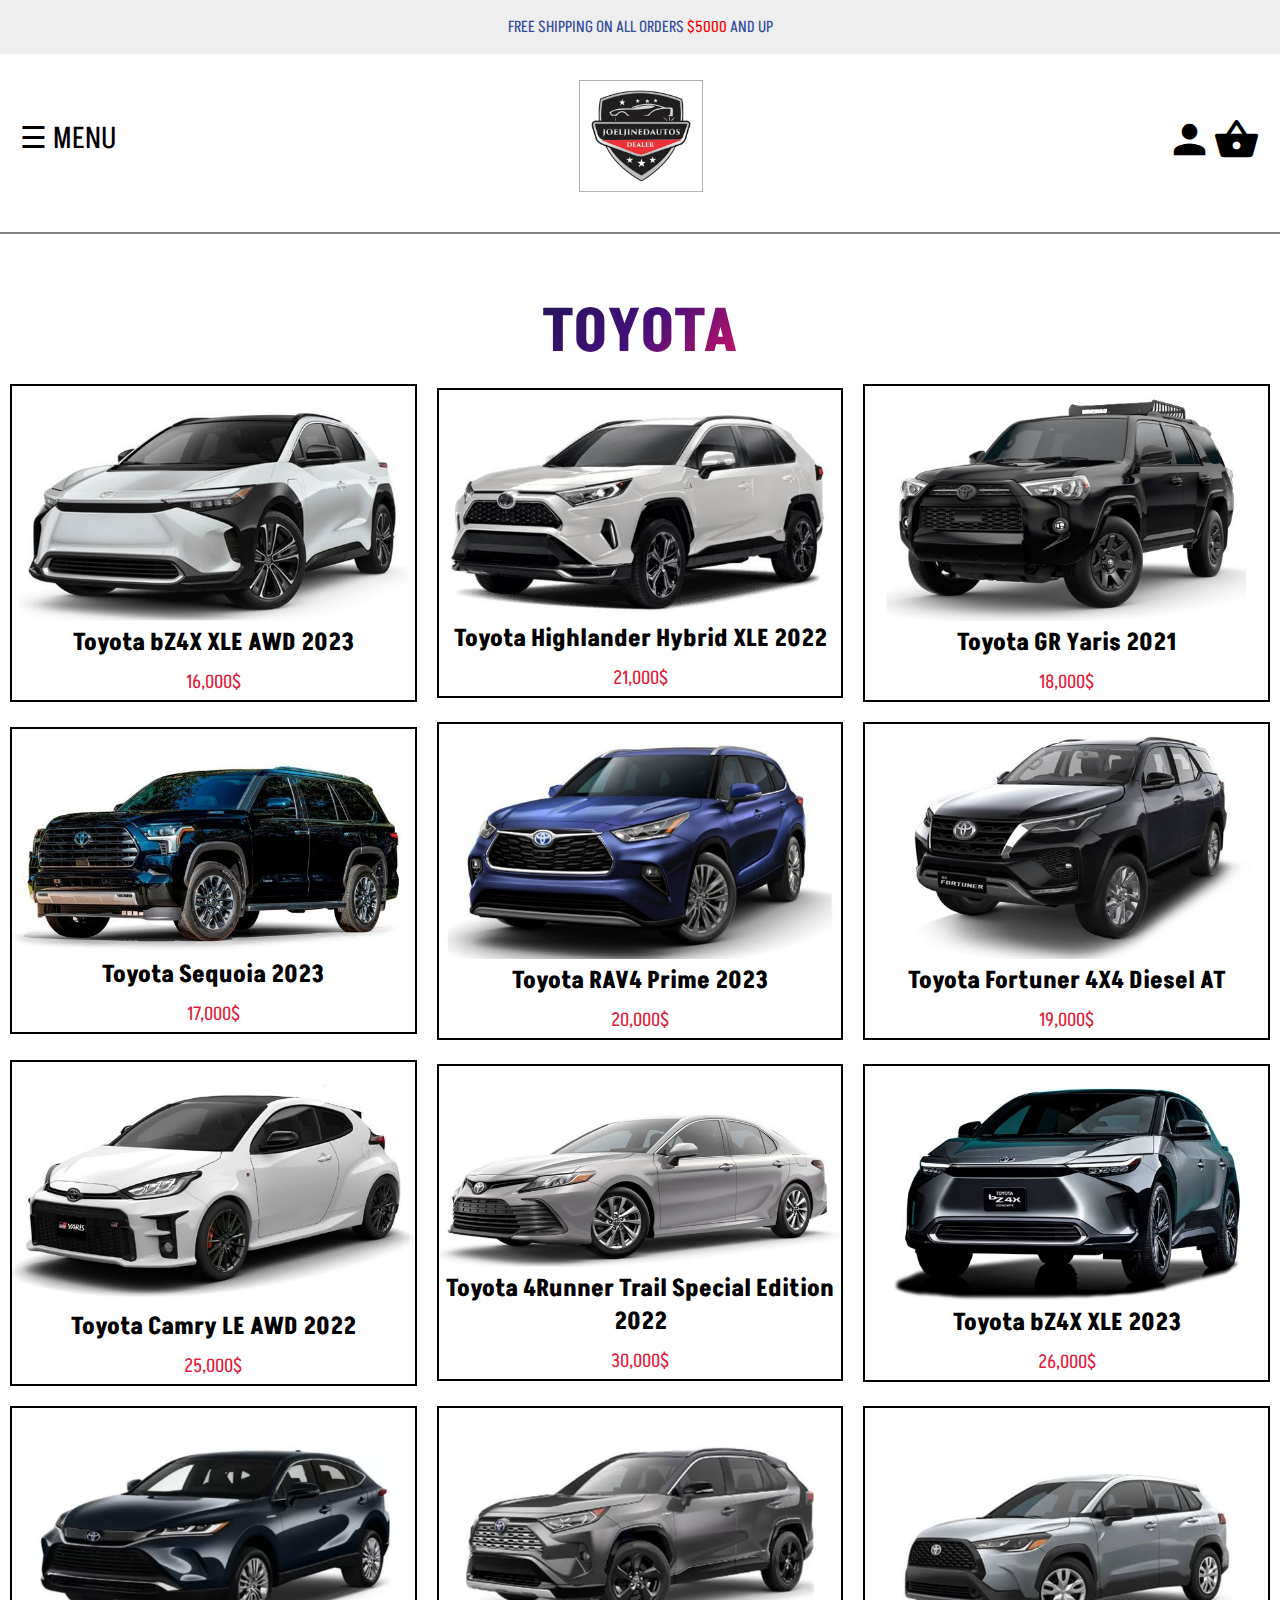
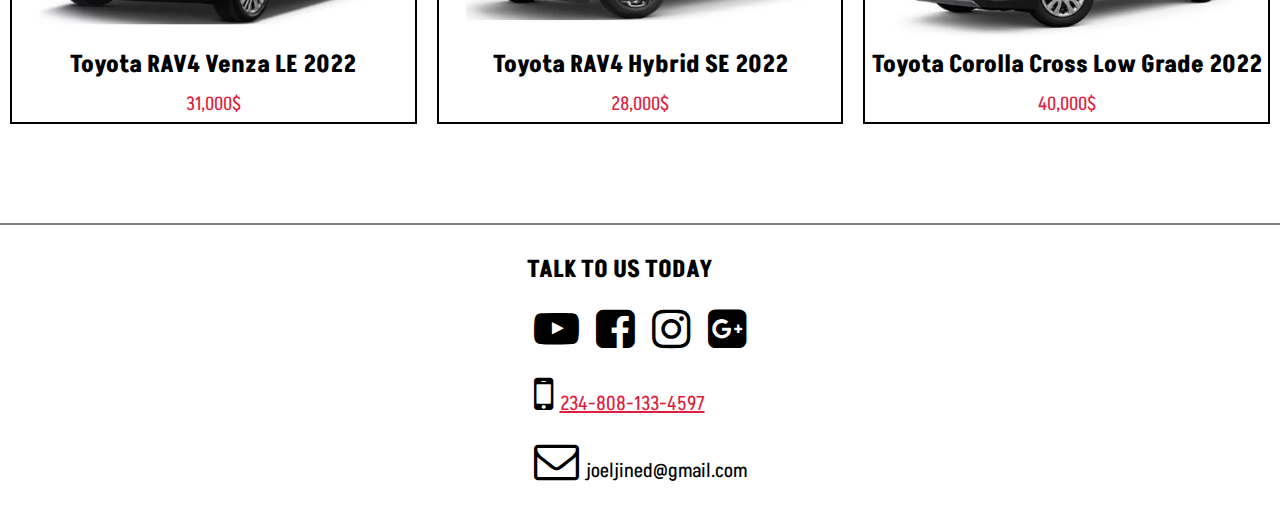
<file: toyota.html>
<!doctype html>

<html lang="es">
	<head>
		<title>Page Title</title>
		<meta charset="UTF-8">
    <meta http-equiv="X-UA-Compatible" content="IE=edge">
    <meta name="viewport" content="width=device-width; initial-scale=1.0;">
    <title>Document</title>
    <link href="https://fonts.googleapis.com/icon?family=Material+Icons"
      rel="stylesheet">
      <link href="./index.css" rel="stylesheet"/>
      <link rel="preconnect" href="https://fonts.googleapis.com">
      <link rel="preconnect" href="https://fonts.gstatic.com" crossorigin>
      <link href="https://fonts.googleapis.com/css2?family=Akshar:wght@500&family=Karla:wght@800&family=Ms+Madi&family=Oswald:wght@500&family=Roboto:wght@500&display=swap" rel="stylesheet">
      <link rel="preconnect" href="https://fonts.googleapis.com">
      <link rel="preconnect" href="https://fonts.gstatic.com" crossorigin>
      <link href="https://fonts.googleapis.com/css2?family=Akshar:wght@300;500&family=Comfortaa:wght@700&family=Karla:wght@800&family=Ms+Madi&family=Oswald:wght@500&family=Roboto:wght@500&display=swap" rel="stylesheet">
    <link rel="stylesheet" href="https://cdnjs.cloudflare.com/ajax/libs/font-awesome/4.7.0/css/font-awesome.min.css">
	</head>

	<body id="mer">
        <div id="header">
                <p>FREE SHIPPING ON ALL ORDERS <span>$5000</span> AND UP</p>
            </div>
        <div id="nav">
                <div id="mySidenav" class="sidenav">
                  <a href="javascript:void(0)" class="closebtn" onclick="closeNav()">&times;</a>
                  <a href="./index.html">INDEX</a>
                  <a href="./mercedes.html">MERCEDES</a>
                  <a href="./lexus.html">LEXUS</a>
                  <a href="./toyota.html">TOYOTA</a>
                  <a href="./others.html">OTHERS</a>
                  <a href="./contact.html">CONTACT</a>
                </div>

                <div id="main">
                  <span style="font-size:30px;cursor:pointer" onclick="openNav()">&#9776; MENU</span>
                </div>

                <script>
                function openNav() {
                  document.getElementById("mySidenav").style.width = "250px";
                  document.getElementById("main").style.marginLeft = "250px";
                }

                function closeNav() {
                  document.getElementById("mySidenav").style.width = "0";
                  document.getElementById("main").style.marginLeft= "0";
                }
                </script>
            <logo>
                <a href = "./index.html"><img src="./IMG-20220608-WA0109.jpg"/></a>
            </logo>
            <icon>
                <span class="material-icons">person
                </span>
                <span class="material-icons"> shopping_basket
                </span>
            </icon>
        </div>
        <hr/>
        <div id="p">
             <h2 id="animate-charcter">TOYOTA</h2>
        </div>
       
            <section id="seccion2">
                <div>
                    <img src="./56.jpg" alt=""/>
                     <h2>Toyota bZ4X XLE AWD 2023</h2>
                <p class="price">16,000$</p>
                </div>
                <div>
                    <img src="./54.jpg" alt=""/>
                     <h2>Toyota Highlander Hybrid XLE 2022</h2>
                <p class="price">21,000$</p>
                </div>
                <div>
                    <img src="./59.jpg" alt=""/>
                     <h2>Toyota GR Yaris 2021</h2>
                <p class="price">18,000$</p>
                </div>
                <div>
                    <img src="./53.jpg" alt=""/>
                    <h2>Toyota Sequoia 2023</h2>
                    <p class="price">17,000$</p>
                </div>
                <div>
                    <img src="./57.jpg" alt=""/>
                    <h2>Toyota RAV4 Prime 2023</h2>
                    <p class="price">20,000$</p>
                </div>
                <div>
                    <img src="./55.jpg" alt=""/>
                    <h2>Toyota Fortuner 4X4 Diesel AT</h2>
                    <p class="price">19,000$</p>
                </div>
                <div>
                    <img src="./52.jpg" alt=""/>
                    <h2>Toyota Camry LE AWD 2022</h2>
                    <p class="price">25,000$</p>
                </div>
                <div>
                    <img src="./58.jpg" alt=""/>
                    <h2>Toyota 4Runner Trail Special Edition 2022</h2>
                    <p class="price">30,000$</p>
                </div>
                <div>
                    <img src="./60.jpg" alt=""/>
                    <h2>Toyota bZ4X XLE 2023</h2>
                    <p class="price">26,000$</p>
                </div>
                <div>
                    <img src="./61.jpg" alt=""/>
                    <h2>Toyota RAV4 Venza LE 2022</h2>
                    <p class="price">31,000$</p>
                </div>
                <div>
                    <img src="./62.jpg" alt=""/>
                    <h2>Toyota RAV4 Hybrid SE 2022</h2>
                    <p class="price">28,000$</p>
                </div>
                <div>
                   <img src="./63.jpg" alt=""/>
                    <h2>Toyota Corolla Cross Low Grade 2022</h2>
                    <p class="price">40,000$</p>
                </div>  
            </section>
            <hr/>
        <footer>
            <div id="contact">
            <h2>TALK TO US TODAY</h2>
                <a href=""><i class="fa fa-youtube-play" style="font-size:45px;color:black"></i></a>
              <a href=""><i class="fa fa-facebook-square" style="font-size:45px;color:black"></i></a>
              <a href=""><i class="fa fa-instagram" style="font-size:45px;color:black"></i></a>
              <a href=""><i class="fa fa-google-plus-square" style="font-size:45px;color:black"></i></a>
                <p><a href=""><i class="fa fa-mobile-phone" style="font-size:45px;color:black"></i></a><a href="tel:234-808-133-4597">234-808-133-4597</a></p>
                <p><a href=""><i class="fa fa-envelope-o" style="font-size:45px;color:black"></i></a>joeljined@gmail.com</p>
            </div>
        </footer> 

	</body>
</html>
</file>
<file: index.css>
body {
            margin: 0;
            font-family: 'Akshar', sans-serif;
        }
        #header {
            background-color: #eee;
            display: flex;
            justify-content: center;
            color: #354B9D;
            
        }
        #nav {
            display: flex;
            justify-content: space-between;
            padding:20px;
            align-items: center;
            background-color: white;
            height: 130px;
            align-items: center;
        }

        #mySidenav {
            font-weight: bolder;
            height: 100%;
            width: 0;
            position: fixed;
            z-index: 1;
            top: 0;
            left: 0;
            background-color: #111;
            overflow-x: hidden;
            transition: 0.5s;
            padding-top: 60px;
        }

         
        .sidenav a {
            padding: 8px 8px 8px 32px;
            text-decoration: none;
            font-size: 25px;
            color: #818181;
            display: block;
            transition: 0.3s;
        }

        .sidenav a:hover {
            color: #f1f1f1;
        }

        .sidenav .closebtn {
            position: absolute;
            top: 0;
            right: 25px;
            font-size: 36px;
            margin-left: 50px;
        }

        #main span{color: black;}

        logo{
            display: flex;
            flex:0 1 10%;
        }

        logo img{
            max-width:100%;
            width: 200px;
        }

        icon{
            display: flex;
            flex:0 1 7%;
            justify-content: space-between;
        }

        span{
            color:red;
        }

        .material-icons{
            color:black;
            font-size:47px;
        }

            #p{
                display: flex;
}
        
        #animate-charcter{
            text-transform: uppercase;
            background-image: linear-gradient(
            -225deg,
            #231557 0%,
            #44107a 29%,
            #ff1361 67%,
            #fff800 100%
            );
            background-clip: border-box;
            background-size: 200% auto;
            color: #fff;
            background-clip: text;
            text-fill-color: transparent;
            -webkit-background-clip: text;
            -webkit-text-fill-color: transparent;
            animation: textclip 2s linear infinite;
            display: inline-block;
            font-size: 60px;
            margin: auto;
            margin-top: 50px;
            text-align: center;
            }

         hr{
            height:2px;
            border-width:0;
            color:gray;
            background-color:gray
                }
            
        #container {
            position:relative;
            display: flex;
            width:100%;
            height: 500px;
        }
        
        #container iframe {
            position:relative;
            object-fit: cover;
            width:100%;
            min-height:100%;
            height: 500px;
            margin: 20px 0px;
            display: flex;
        }
        
        .overlay {
            position:absolute;
            top:200px;
            left:955px;
            right: 90px,
            z-index:1;
            width: 500px;
            height: 230px;
            background-color: #DF1D3D;
            color: white;
            display: flex;
            flex-direction: column;
        }

        .overlay h2 {
            color: white;
            font-family: 'Akshar', sans-serif;
            text-align: center;
        }

        .overlay p {
            color: white;
            text-align: center;
            font-family: 'Akshar', sans-serif;
            line-height: 25px;
            font-size: 17px;
            margin-bottom: 20px; 
        }

        #bord{
            border: solid 2px white;
            border-width: 5px;
            display: inline;
            margin: 0px 190px;
        }

        #bord a{
            color: white;
            text-decoration: none;
        }

        @keyframes textclip {
        to {
            background-position: 200% center;
        }
        }

        #content{
            display: flex;
            height: 400px;
            padding: 15px;
    
        }

        #cell1,#cell2,#cell3{
            flex:1 1 37%;
            height: 300px;
            margin: 20px;
            border: solid 2px black;
        }

        #cell1 img{
            max-width: 100%;
            height: inherit;
            object-fit:contain;
        }
        #cell2 img{
            max-width: 100%;
            height: inherit;
            object-fit:contain;
        }
        #cell3 img{
            max-width: 100%;
            height: inherit;
            object-fit:contain;
        }

        #content h2{
            text-align: center;
            color: #13487C;
            font-family: 'brothers.otf';
            font-size: 27px;
            text-decoration: underline;
        }

        #content p{
            margin: 10px 30px;
            font-size: 18px;
        }

        .cell{
            display: flex;
            justify-content: center;
            align-items: center;
            padding: 20px;
            max-width: 1000px;
            margin: auto;
            margin-top: 0px;
        }

        #cell4{
            flex: 1 1 30%;
        }

        #cell5{
            flex: 1 1 70%;
        }

        .cell h2{
            color: #DF1D3D;
            font-family: 'brothers.otf';
            font-size: 2.3rem;  
        }
        .cell p{
            font-size: 1rem;
            width: 800px;
   
        }

        #people{
            display: flex;
            height: 400px;
            padding: 15px;
    
        }

        .cell6,.cell7,.cell8,.cell9{
            flex:1 1 37%;
            height: 350px;
            margin: 20px;
            border: solid 2px black;
            
        }

        .cell6 img{
            max-width: 100%;
            height: inherit;
             object-fit:contain;
        }

        .cell7 img{
            max-width: 100%;
            height: inherit;
            object-fit:contain;
        }
        .cell8 img{
            max-width: 100%;
            height: inherit;
            object-fit:contain;
        }
        .cell9 img{
            max-width: 100%;
            height: inherit;
            object-fit:contain;
        }

        #people h2{
            text-align: center;
            color: #13487C;
            font-family: 'brothers.otf';
            font-size: 27px;
            text-decoration: underline;
        }

        #people p{
            margin: 10px 30px;
            font-size: 18px;
        }

        .price{
            color:#DF1D3D;
        }

        #he{
            color:#DF1D3D; 
            font-family: 'brothers.otf';
            font-size: 30px;
            text-decoration: underline;
            margin: 0px 20px;
        }

        .myButton {
            margin: 0px 180px 100px 180px;
	        box-shadow: 0px 10px 14px -7px #276873;
	        background:linear-gradient(to bottom, #df1d3d 5%, #8a2f3e 100%);
	        background-color:#df1d3d;
	        border-radius:8px;
            display:inline-block;
            cursor:pointer;
            color:#ffffff;
            font-family:Arial;
            font-size:20px;
            font-weight:bold;
            padding:13px 32px;
            text-decoration:none;
            text-shadow:0px 1px 0px #3d768a;
            }

        .myButton:hover {
	        background:linear-gradient(to bottom, #8a2f3e 5%, #df1d3d 100%);
	        background-color:#8a2f3e;
            }
        .myButton:active {
	        position:relative;
	        top:1px;
            }

        .myutton {
            margin: 250px 500px 40px 700px;
	        box-shadow: 0px 10px 14px -7px #276873;
	        background:linear-gradient(to bottom, #df1d3d 5%, #8a2f3e 100%);
	        background-color:#df1d3d;
	        border-radius:8px;
	        display:inline-block;
	        cursor:pointer;
	        color:#ffffff;
	        font-family:Arial;
	        font-size:20px;
	        font-weight:bold;
	        padding:13px 52px;
	        text-decoration:none;
	        text-shadow:0px 1px 0px #3d768a;
            }

        .mytton {
            margin: 170px 500px 60px 650px;
            box-shadow: 0px 10px 14px -7px #276873;
            background:linear-gradient(to bottom, #df1d3d 5%, #8a2f3e 100%);
            background-color:#df1d3d;
            border-radius:8px;
            display:inline-block;
            cursor:pointer;
            color:#ffffff;
            font-family:Arial;
            font-size:20px;
            font-weight:bold;
            padding:13px 52px;
            text-decoration:none;
            text-shadow:0px 1px 0px #3d768a;
        }

        #vid{
            display: flex;
            justify-content: space-between;
            padding: 35px;

        }

        #video1,#video2 {
            flex:1 0 50%;
        }

        #hea{
            margin: 290px 180px 10px 10px;
            color:#DF1D3D; 
            font-family: 'brothers.otf';
            font-size: 50px;
            text-decoration: underline;
        }

        #add{
            display: flex;
            justify-content: space-between;
            padding: 0px 20px;
        }

        #search,#addr{
            flex:0 1 47%;
        }

        footer{
            display: flex;
            justify-content: center;
            align-items: center;
        }

        footer i{
            padding: 0px 7px;
        }

        footer p{
            font-size: 20px
        }

        footer a{
            color:#DF1D3D;
        }


        /*Mercedes*/

        #seccion2 h2,#seccion2 p{
            margin: 5px;
            text-align: center;
        }

        #mercedes{
            color: #DF1D3D;
            text-align: center;
            font-size: 2rem;
            font-family: 'brothers.otf';
        }

        #seccion2{
            max-width: 1300px;
            margin: auto;
            display: flex;
            flex-wrap: wrap;
            margin-bottom: 7%;
            align-items: center;

        }

        #seccion2 img{
            max-width: 100%;
            transition: 0.7s;
            object-fit:contain;
        }

        #seccion2 p{
            font-size: 1.2rem;
        }

        #seccion2 div{
            flex: 1 1 350px;
            border: solid 3px white;
            display: flex;
            flex-direction: column;
            overflow: hidden;
            border: solid 2px black;
            margin: 10px;
            align-items: center;
        }

        #seccion2 img:hover{
            transform: scale(1.1);
        }

        #seccion2 div:hover{
            border: solid 2px #13487C;
        }


        /*       CONTACT*/

        #contene {
            display: flex;
            justify-content: space-between;
            align-items: center;
            max-width: 1000px;
            margin: auto;
            margin-bottom: 100px;
            }

        #contacts{
            display: flex;
            flex-direction: column;
            justify-content: space-between;
            margin-right: 100px;
            }

        #contacts p{
            font-size: 18px;
            }
        #contacts a{
            color: #DF1D3D;
            }

        #formulario{
            display: flex;
            margin-top: 20px;
            
            }

        form{
            display: flex;
            flex-direction: column;
            
        }

        input{
            display: block;
            margin-bottom: 10px;
            }

        [type]{
            padding: 10px;
            width: 450px;
            border: solid 3px black;
        }

        textarea{
            border: solid 3px black;
        }

        ::placeholder {
            color: #757575;
            font-family: 'Akshar', sans-serif;
            font-weight: bold;
            font-size: 15px;
        }
        
        /* Animation property */
        .btnright {
            animation: wiggle 2s linear infinite;
            cursor: pointer;
        }

        /* Keyframes */
            @keyframes wiggle {
              0%, 7% {
                transform: rotateZ(0);
              }
              15% {
                transform: rotateZ(-15deg);
              }
              20% {
                transform: rotateZ(10deg);
              }
              25% {
                transform: rotateZ(-10deg);
              }
              30% {
                transform: rotateZ(6deg);
              }
              35% {
                transform: rotateZ(-4deg);
              }
              40%, 100% {
                transform: rotateZ(0);
              }
            }
        .btnright{
              position: absolute;
              left: calc(65% - 3em);
              top: calc(95% - 2em);
              height: 2.5em;
              width: 9em;
              background: #DF1D3D;
              border: solid 2px black;
              border-top: 3px solid orange;
              border-radius: 0 0 0.2em 0.2em;
              color: #fff;
              font-family: 'Akshar', sans-serif;
              font-size: 1.1em;
              transform-origin: 50% 5em;
        }
        

        @font-face { 
         font-family: 'brothers.otf';
         src: url(./brothers.otf) format('opentype'); 
        } 

         @media screen and (max-width: 576px) {

        #content{
            flex-direction: column; 
            height: auto;
            margin-bottom: -270px;
        }
             
        #container iframe {
            margin: 0px 10px;
        }
             
        #cell5{
            display: none;
        }
             
        .cell{
            flex-direction: column;
            padding: 60px;
            margin: 0;
        }

        #cell4{
            margin:0;
        }

        .myButton {
            margin: 20px 180px 50px 110px;
        }

        .mytton {
            margin: 300px 150px 0px 150px;
             }
             
        .myutton {
            margin: 1430px 150px 0px 150px;
             }

        #hea{
            margin: 0px 0px 10px 0px;
             }
             
        #people{
            flex-direction: column;
            height: 950px;
            padding: 15px;

        }

        .cell6,.cell7,.cell8,.cell9{
            display: flex;
            height: 550px;
            flex-direction: column;
            border: solid 2px black;
        }

        #vid{
            display: flex;
            flex-direction: column;
            justify-content: space-between;
            padding: 35px;
        }

        #video1,#video2 {
            flex:1 0 50%;
            margin: 20px 0px;
            display: flex;
        }

        #add{
            flex-direction: column;
            margin-top: 00px;
        }

        #hea{
            margin-top: 1400px;
        }

            .overlay{
                 display: none;
             }

             html,body{
            overflow-x: hidden;
        }
             #contene {
            flex-direction: column;
            }
             
             #contacts{
                 margin-left: 70px;
             }
             
             #formulario{
                 margin-left: 0px;
             }
             input{
                display: block;
                margin-bottom: 10px;
            }

             [type]{
                padding: 10px;
                width: 250px;
                border: solid 3px black;
            }

             textarea{
                 border: solid 3px black;
            }
             
             .btnright{
                 width: 150px;
                 margin-top: 10px;
                 position:inherit;
             }
             .sidenav {padding-top: 15px;}
            .sidenav a {font-size: 18px;}

        }
</file>
